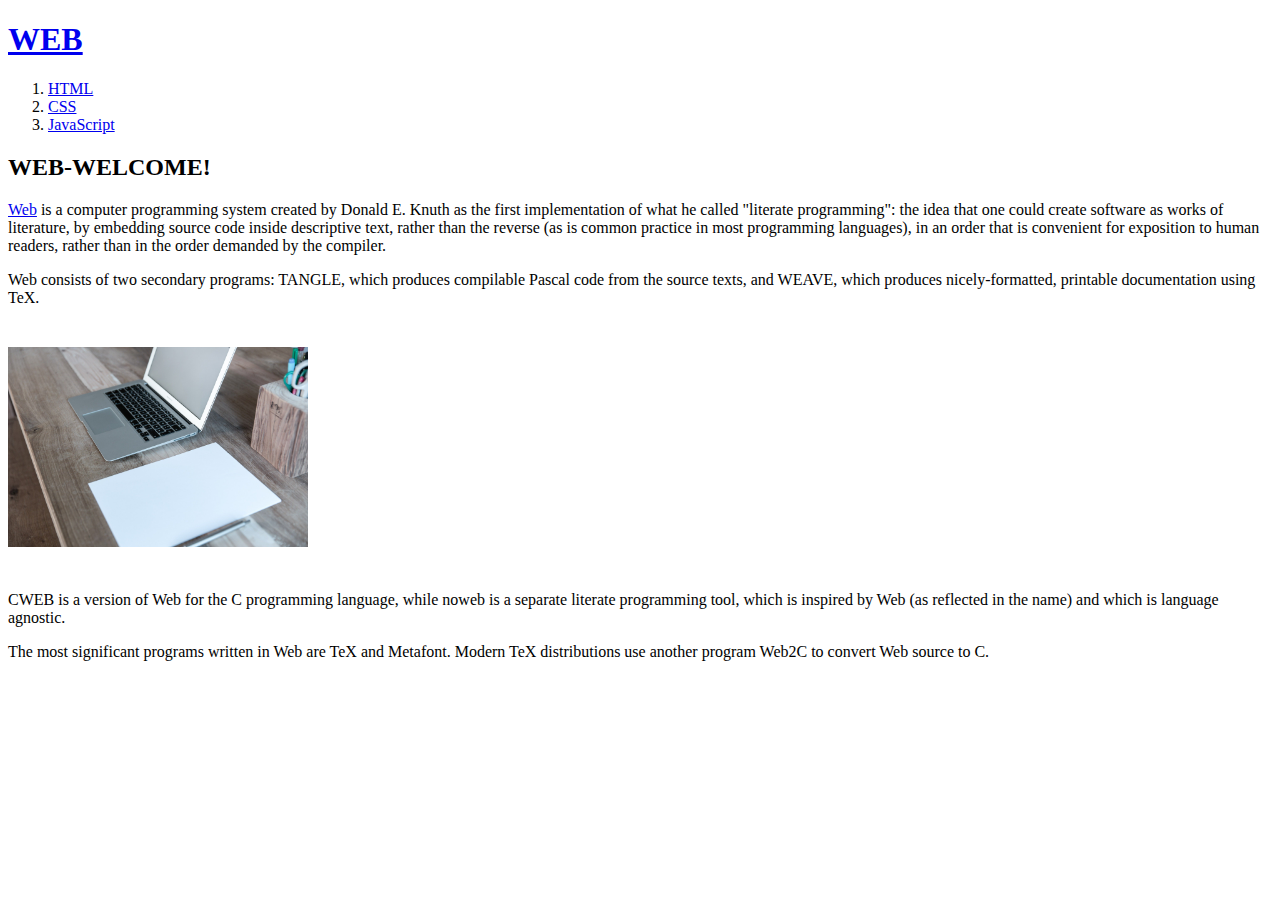
<file: index.html>
<!doctype html>
<html>
<head>
  <title>WEB1 - Welcome</title>
  <meta charset="utf-8">
</head>
<body>
  <h1><a href="index.html">WEB</h1>
  <ol>
    <li><a href="1.html">HTML</a></li>
    <li><a href="2.html">CSS</a></li>
    <li><a href="3.html">JavaScript</a></li>
  </ol>
    <h2>WEB-WELCOME!</h2>
<p>
    <a href="https://www.w3.org/WAI/people-use-web/" target="_blank" title="WEB specification">Web</a> is a computer programming system created by Donald E. Knuth as the first implementation of what he called "literate programming": the idea that one could create software as works of literature, by embedding source code inside descriptive text, rather than the reverse (as is common practice in most programming languages), in an order that is convenient for exposition to human readers, rather than in the order demanded by the compiler.
</p>
<p>
    Web consists of two secondary programs: TANGLE, which produces compilable Pascal code from the source texts, and WEAVE, which produces nicely-formatted, printable documentation using TeX.
</p>
<p style="margin-top:40px;"><img src="img4.jpg" width="300px"></p>
<p style="margin-top:40px;">
    CWEB is a version of Web for the C programming language, while noweb is a separate literate programming tool, which is inspired by Web (as reflected in the name) and which is language agnostic.
</p>
    The most significant programs written in Web are TeX and Metafont. Modern TeX distributions use another program Web2C to convert Web source to C.
  </p>
</body>
</html>
</file>
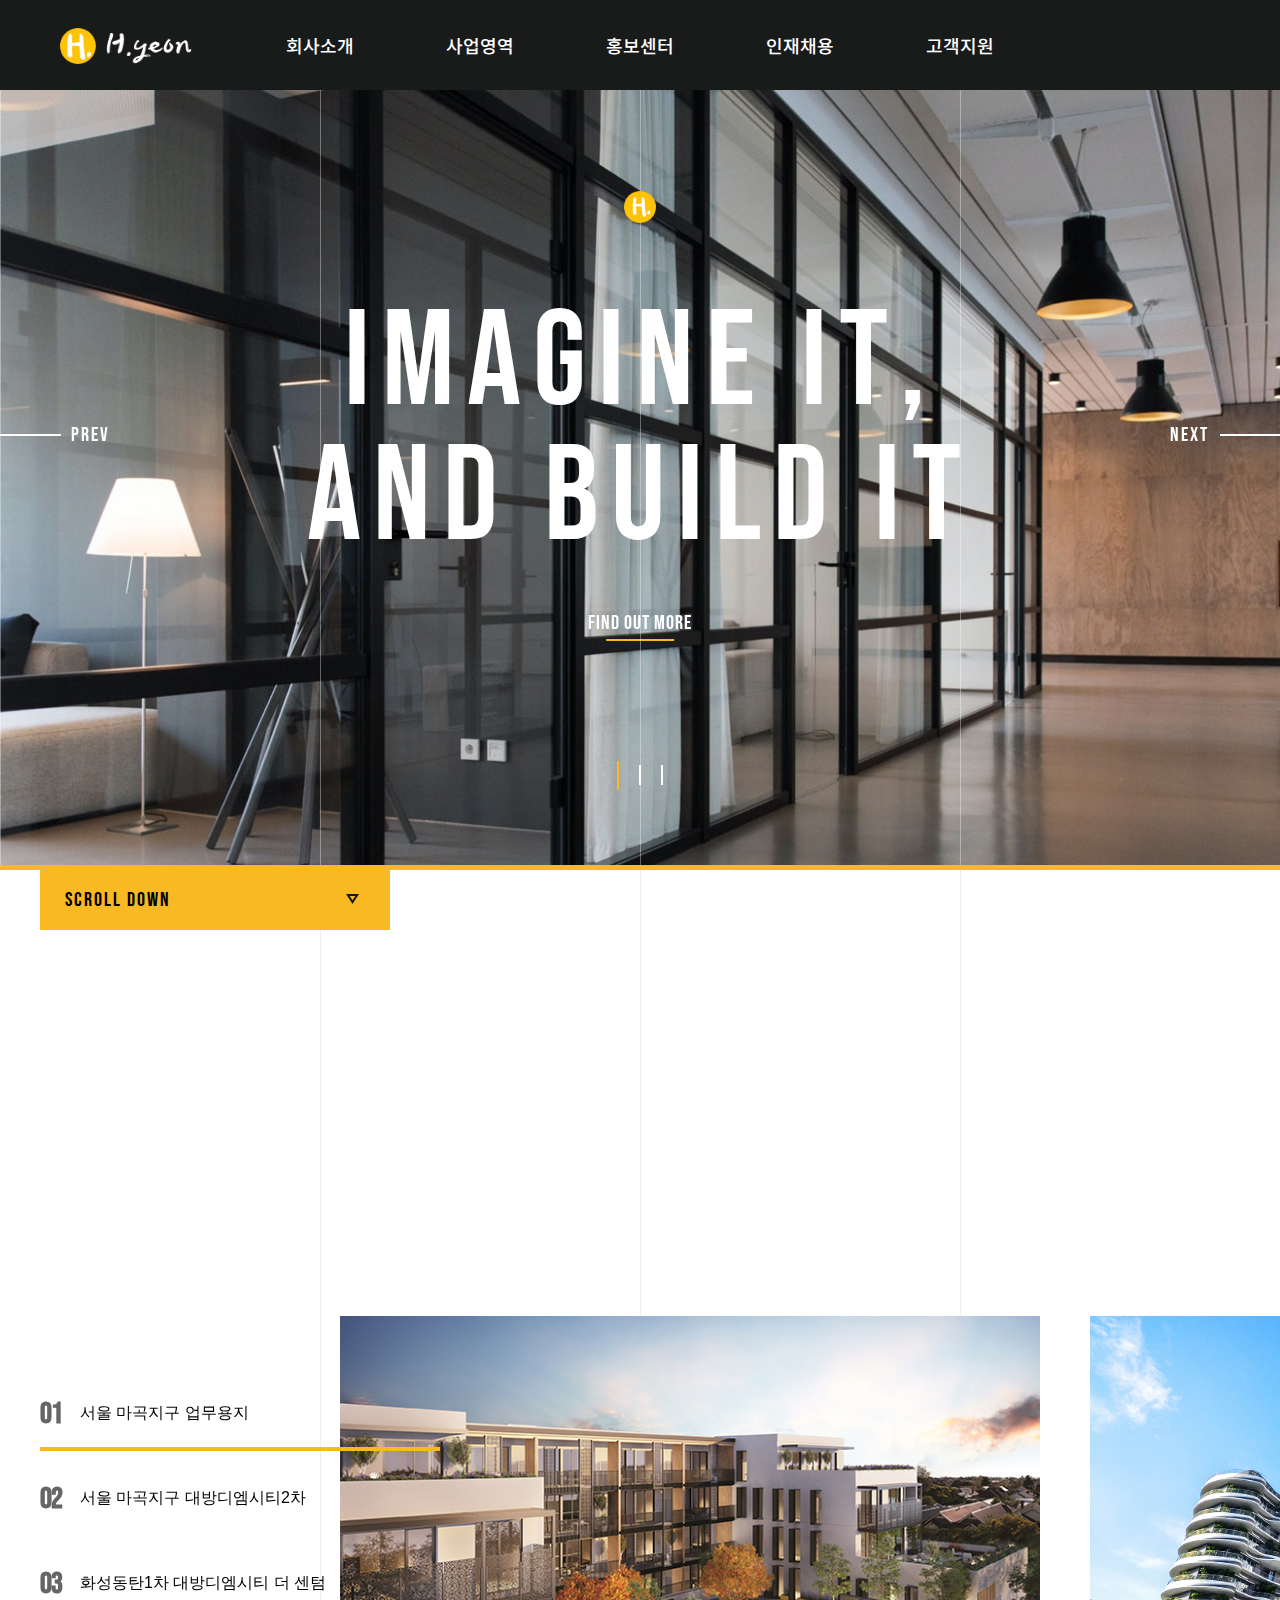
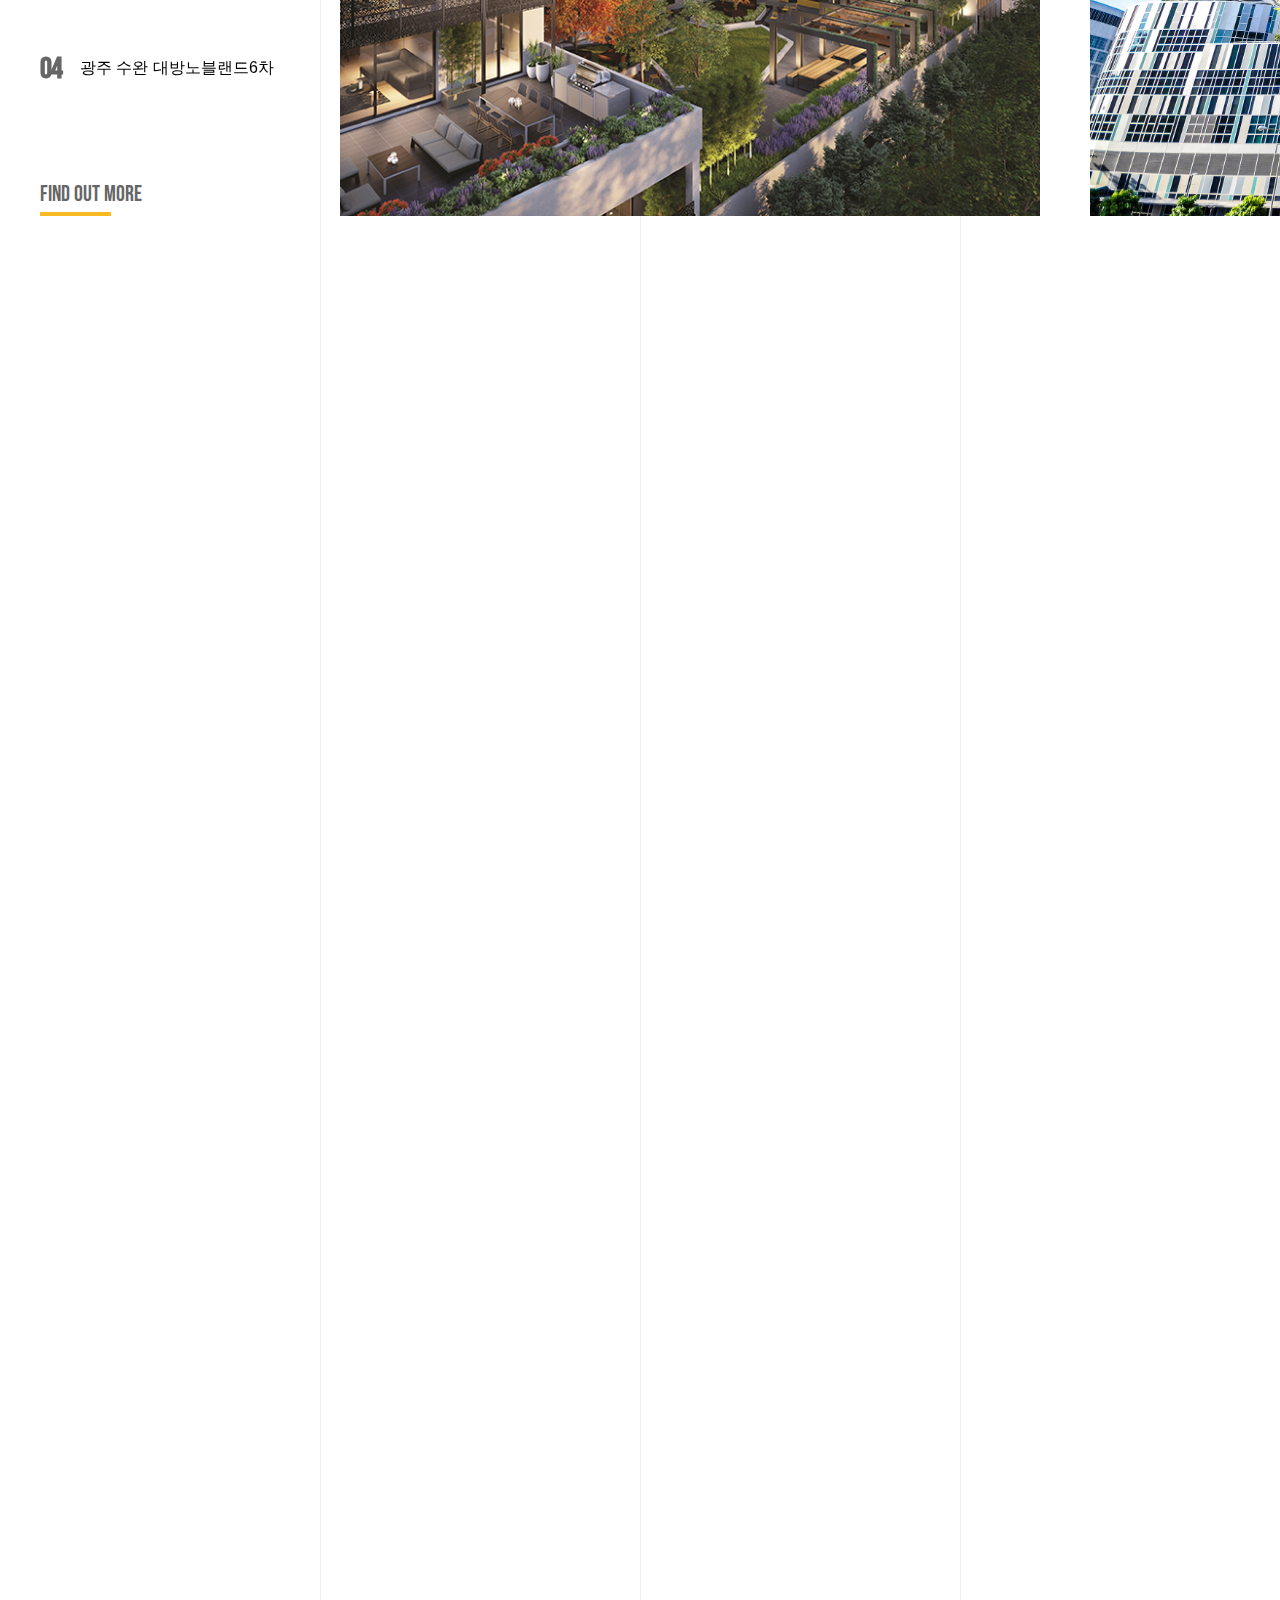
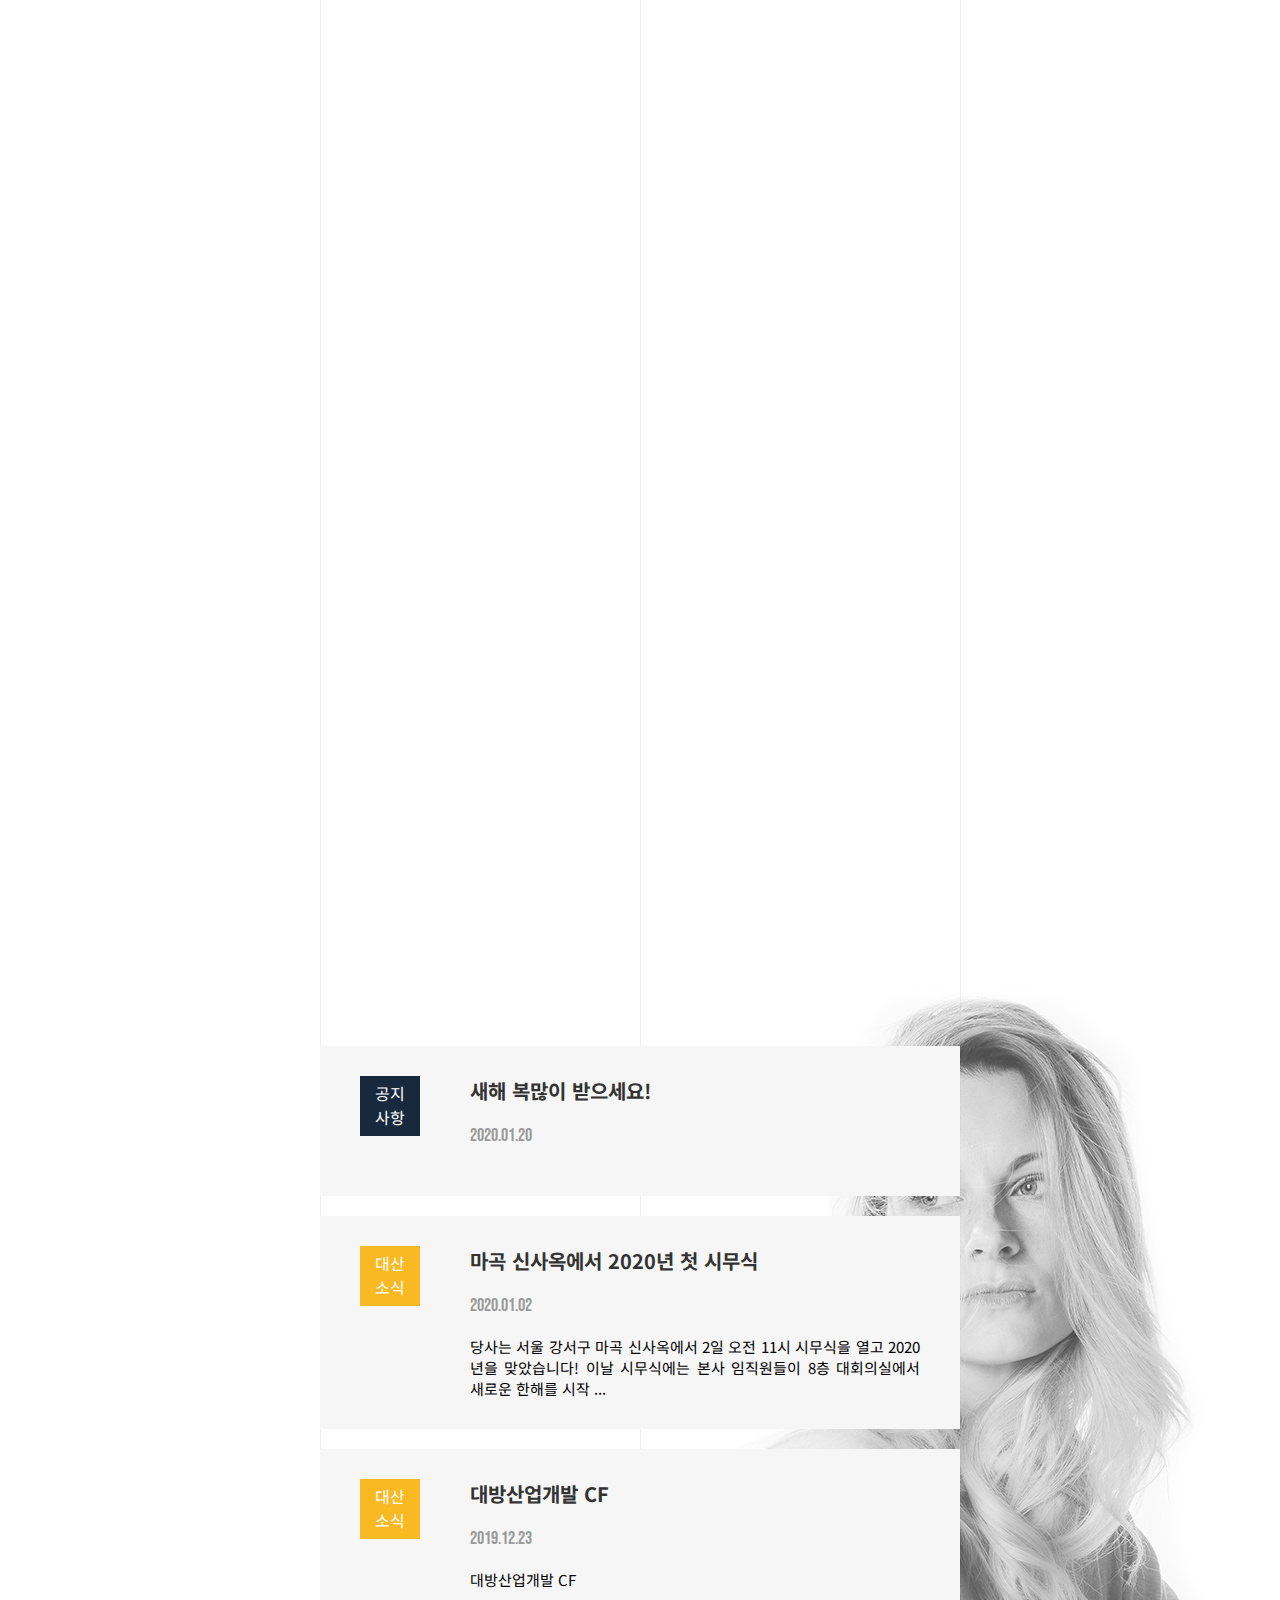
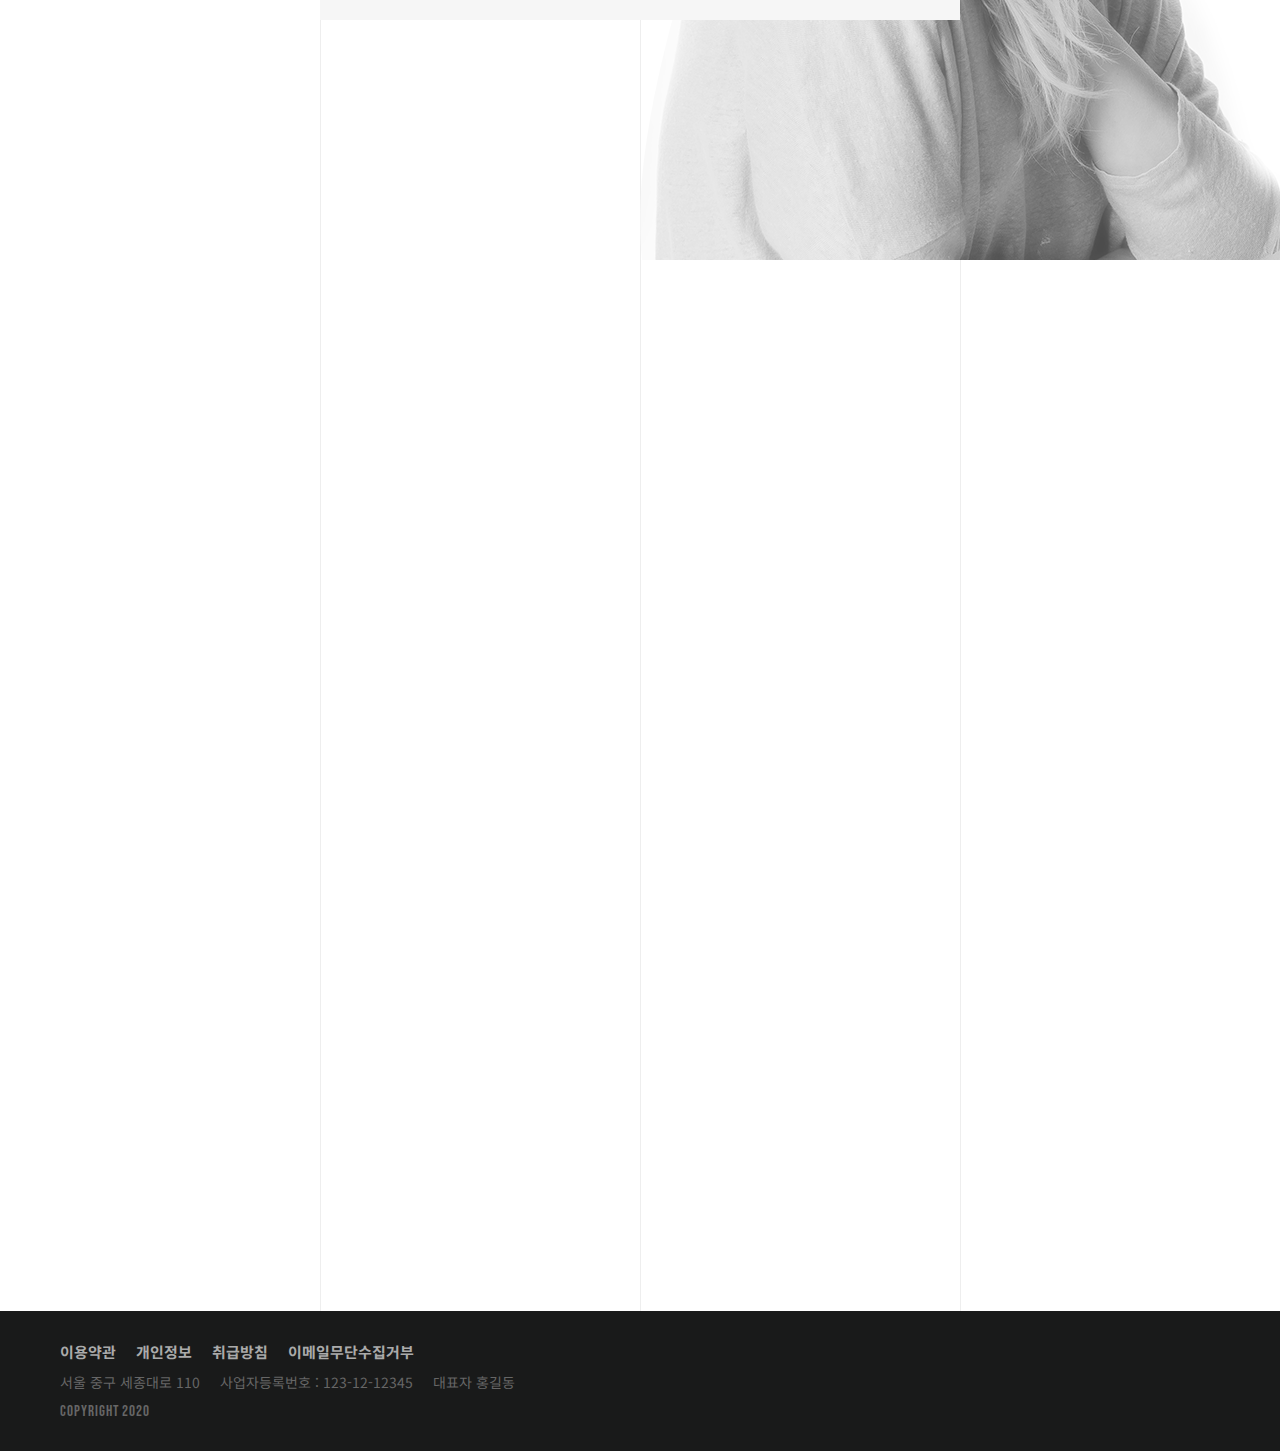
<file: 대방산업 (완료)/index.html>
<!DOCTYPE html>
<html lang="ko">
    <head>
        <meta charset="UTF-8">
        <title>대방산업개발입니다.반갑습니다.</title>
        <link rel="stylesheet" href="css/reset.css">
        <link rel="stylesheet" href="css/main.css">
        <link rel="stylesheet" href="css/slick.css">
        <script src="js/jquery-3.3.1.min.js"></script>
        <script src="js/script.js"></script>
        <script src="js/splitting.min.js"></script>
        <script src="js/slick.min.js"></script>
        <script src="js/scrolla.jquery.min.js"></script>
    </head>
    <body>
        <div class="wrap">
            <!-- header -->
            <header>
                <div class="innerHeader">
                    <h1 class="logo">
                        <a href="index.html">
                            <img src="img/logo.png" alt="로고">
                            <img src="img/logo2.png" alt="로고2">
                        </a>
                    </h1>
                    <ul class="gnb">
                        <li>
                            <a href="#">회사소개</a>
                            <ul class="inner">
                                <li><a href="#"><span>회사개요</span></a></li>
                                <li><a href="#"><span>CEO 인사말</span></a></li>
                                <li><a href="#"><span>경영이념</span></a></li>
                                <li><a href="#"><span>연혁</span></a></li>
                            </ul>
                        </li>
                        <li>
                            <a href="#">사업영역</a>
                            <ul class="inner">
                                <li><a href="#"><span>분양 캘린더</span></a></li>
                                <li><a href="#"><span>수주 사업</span></a></li>
                                <li><a href="#"><span>개발 사업</span></a></li>
                                <li><a href="#"><span>기타 사업</span></a></li>
                            </ul>
                        </li>
                        <li>
                            <a href="#">홍보센터</a>
                            <ul class="inner">
                                <li><a href="#"><span>뉴스</span></a></li>
                                <li><a href="#"><span>언론</span></a></li>
                                <li><a href="#"><span>분양광고</span></a></li>
                            </ul>
                        </li>
                        <li>
                            <a href="#">인재채용</a>
                            <ul class="inner">
                                <li><a href="#"><span>인사상</span></a></li>
                                <li><a href="#"><span>인사제도</span></a></li>
                                <li><a href="#"><span>채용절차</span></a></li>
                                <li><a href="#"><span>공고 및 지원</span></a></li>
                            </ul>
                        </li>
                        <li>
                            <a href="#">고객지원</a>
                            <ul class="inner">
                                <li><a href="#"><span>고객지원안내</span></a></li>
                                <li><a href="#"><span>FAQ</span></a></li>
                            </ul>
                        </li>
                    </ul>
                </div>
            </header>
            <!-- visual -->
            <section class="visual">
                <ul class="slide">
                    <li>
                        <img src="img/visual1.jpg" alt="">
                        <div class="txt en">
                            <div data-splitting>IMAGINE IT,</div>
                            <div data-splitting>AND BUILD IT</div>
                        </div>
                        <a href="#" class="en">FIND OUT MORE</a>
                        <span class="mask a"></span>
                        <span class="mask b"></span>
                        <span class="mask c"></span>
                        <span class="mask d"></span>
                    </li>
                    <li>
                        <img src="img/visual2.jpg" alt="">
                        <div class="txt en">
                            <div data-splitting>IMAGINE A FUTURE</div>
                            <div data-splitting>AND DRAW IT</div>
                        </div>
                        <a href="#" class="en">FIND OUT MORE</a>
                        <span class="mask a"></span>
                        <span class="mask b"></span>
                        <span class="mask c"></span>
                        <span class="mask d"></span>
                    </li>
                    <li>
                        <img src="img/visual3.jpg" alt="">
                        <div class="txt en">
                            <div data-splitting>WE BRING AMAZING</div>
                            <div data-splitting>TOMORROW</div>
                        </div>
                        <a href="#" class="en">FIND OUT MORE</a>
                        <span class="mask a"></span>
                        <span class="mask b"></span>
                        <span class="mask c"></span>
                        <span class="mask d"></span>
                    </li>
                </ul>
            </section>
            <!-- contents -->
            <section class="contents">
                <span class="line a"></span>
                <span class="line b"></span>
                <span class="line c"></span>
                <div class="information">
                    <div class="scrollBox" id="scroll">
                        <a href="#" class="scroll en">SCROLL DOWN <span><img src="img/scrolldown.png" alt=""></span></a>
                    </div>
                    <div class="inner animate" data-animate="motion">
                        <div class="title">
                            <div data-splitting class="en">SALES</div>
                            <div data-splitting class="en">INFORMATION</div>
                            <P>고객의 행복한 미래가 대방산업개발의 미래입니다.</P>
                        </div>
                    </div>
                    <div class="slideBox">
                        <ul class="slide2">
                            <li>
                                <a href="img/slide1.jpg"><p class="img">
                                    <span><img src="img/slide1.jpg" alt=""></span>
                                </p></a>
                            </li>
                            <li>
                                <a href="img/slide2.jpg"><p class="img">
                                    <span><img src="img/slide2.jpg" alt=""></span>
                                </p></a>
                            </li>
                            <li>
                                <a href="img/slide3.jpg"><p class="img">
                                    <span><img src="img/slide3.jpg" alt=""></span>
                                </p></a>
                            </li>
                            <li>
                                <a href="img/slide4.jpg"><p class="img">
                                    <span><img src="img/slide4.jpg" alt=""></span>
                                </p></a>
                            </li>
                        </ul>
                        <a href="#" class="more en">FIND OUT MORE</a>
                    </div>
                </div>
                <div class="video animate" data-animate="motion">
                    <div class="inner">
                         <div class="title animate" data-animate="motion">
                            <div data-splitting class="en">CREATE INFINITE VALUE</div>
                            <P>집에대한바른생각</P>
                        </div>
                        <a href="#" class="more en">FIND OUT MORE</a>
                        <div class="videoBox">
                            <iframe width="690" height="391" src="https://www.youtube.com/embed/UyUUvBvnxsY" frameborder="0" allow="accelerometer; autoplay; clipboard-write; encrypted-media; gyroscope; picture-in-picture" allowfullscreen></iframe>
                            <p class="mask"><span><img src="img/video1.jpg" alt=""></span></p>
                        </div>
                    </div>
                </div>
                <div class="business">
                    <div class="inner animate" data-animate = "motion">
                        <div class="title">
                           <div data-splitting class="en">BUSINESS AREA</div>
                           <P>모든것을 누리는 프리미엄 생활, 대방에서<br>시작됩니다.</P>
                        </div>
                        <a href="#" class="more en">FIND OUT MORE</a>
                    </div>
                    <ul class="list">
                        <li class="animate" data-animate = "motion" ><a href="#">
                            <p class="img"><img src="img/business1.jpg" alt=""></p>
                            <div class="txt">
                                <h3 class="en">HOUSING /<br><span>SALES BUSINESS</span></h3>
                                <p>고품격 주거문화를 <br>창출하겠습니다</p>
                                <i class="icon"></i>
                            </div>
                        </a></li>
                        <li class="animate" data-animate = "motion"><a href="#">
                            <p class="img"><img src="img/business2.jpg" alt=""></p>
                            <div class="txt">
                                <h3 class="en">ORDER INTAKE<br><span>BUSINESS</span></h3>
                                <p>시대에 맞튼 건축혁명을  <br>이끌어 갑니다.</p>
                                <i class="icon"></i>
                            </div>
                        </a></li>
                        <li class="animate" data-animate = "motion"><a href="#">
                            <p class="img"><img src="img/business3.jpg" alt=""></p>
                            <div class="txt">
                                <h3 class="en">DEVELOPMENT<br><span> BUSINESS</span></h3>
                                <p>미래를 개발한다는 <br>사명감으로 임합니다.</p>
                                <i class="icon"></i>
                            </div>
                        </a></li>
                    </ul>
                </div>
                <div class="news">
                    <div class="inner animate" data-animate ="motion">
                        <div class="title">
                            <div data-splitting class="en">NEWS</div>
                        </div>
                        <a href="#" class="more en">FIND OUT MORE</a>
                    </div>
                    <p class="symbol animate" data-animate ="motion"><img src="img/news2.png" alt=""></p>
                    <ul class="newsList">
                        <li>
                            <a href="#">
                                <span class="category">공지<br>사항</span>
                                <span class="subject">새해 복많이 받으세요!</span>
                                <span class="date en">2020.01.20</span>
                                <span class="desc"></span>
                            </a>
                        </li>
                        <li>
                            <a href="#">
                                <span class="category">대산<br>소식</span>
                                <span class="subject">마곡 신사옥에서 2020년 첫 시무식</span>
                                <span class="date en">2020.01.02</span>
                                <span class="desc">당사는 서울 강서구 마곡 신사옥에서 2일 오전 11시 시무식을 열고 2020년을 맞았습니다! 이날 시무식에는 본사 임직원들이 8층 대회의실에서 새로운 한해를 시작 ...</span>
                            </a>
                        </li>
                        <li>
                            <a href="#">
                                <span class="category">대산<br>소식</span>
                                <span class="subject">대방산업개발 CF</span>
                                <span class="date en">2019.12.23</span>
                                <span class="desc">대방산업개발 CF</span>
                            </a>
                        </li>
                    </ul>
                </div>
                <div class="career animate" data-animate="motion">
                    <div class="inner animate" data-animate="motion">
                        <div class="title">
                            <div data-splitting class="en">CAREER</div>
                           <P>열정과 실천의지를 가지고 있는<br>인재를 기다립니다.</P>
                        </div>
                        <a href="#" class="more en">FIND OUT MORE</a>
                    </div>
                </div>
                <div class="customers animate" data-animate="motion">
                    <div class="inner animate" data-animate="motion">
                        <div class="left">
                            <div class="title">
                                <div data-splitting class="en">CUSTOMERS</div>
                               <P>기대를 넘어선 품격을 경험해 보세요</P>
                            </div>
                            <a href="#" class="more en">FIND OUT MORE</a>
                        </div>
                        <ul class="right">
                            <li>
                                <a href="#">
                                    <img src="img/icon1.png" alt="FAQ">
                                </a>
                            </li>
                            <li>
                                <a href="#">
                                    <img src="img/icon2.png" alt="마감재">
                                </a>
                            </li>
                            <li>
                                <a href="#">
                                    <img src="img/icon3.png" alt="관심단지등록">
                                </a>
                            </li>
                            <li>
                                <a href="#">
                                    <img src="img/icon4.png" alt="1:1문의">
                                </a>
                            </li>
                        </ul>
                    </div>
                </div>
            </section>
            <!-- footer -->
            <footer>
                <ul>
                    <li>이용약관</li>
                    <li>개인정보</li>
                    <li>취급방침</li>
                    <li>이메일무단수집거부</li>
                </ul>
                <ul>
                    <li>서울 중구 세종대로 110</li>
                    <li>사업자등록번호 : 123-12-12345</li>
                    <li>대표자 홍길동</li>
                </ul>
                <p>COPYRIGHT 2020</p>
            </footer>
        </div>
    </body>
</html>
</file>
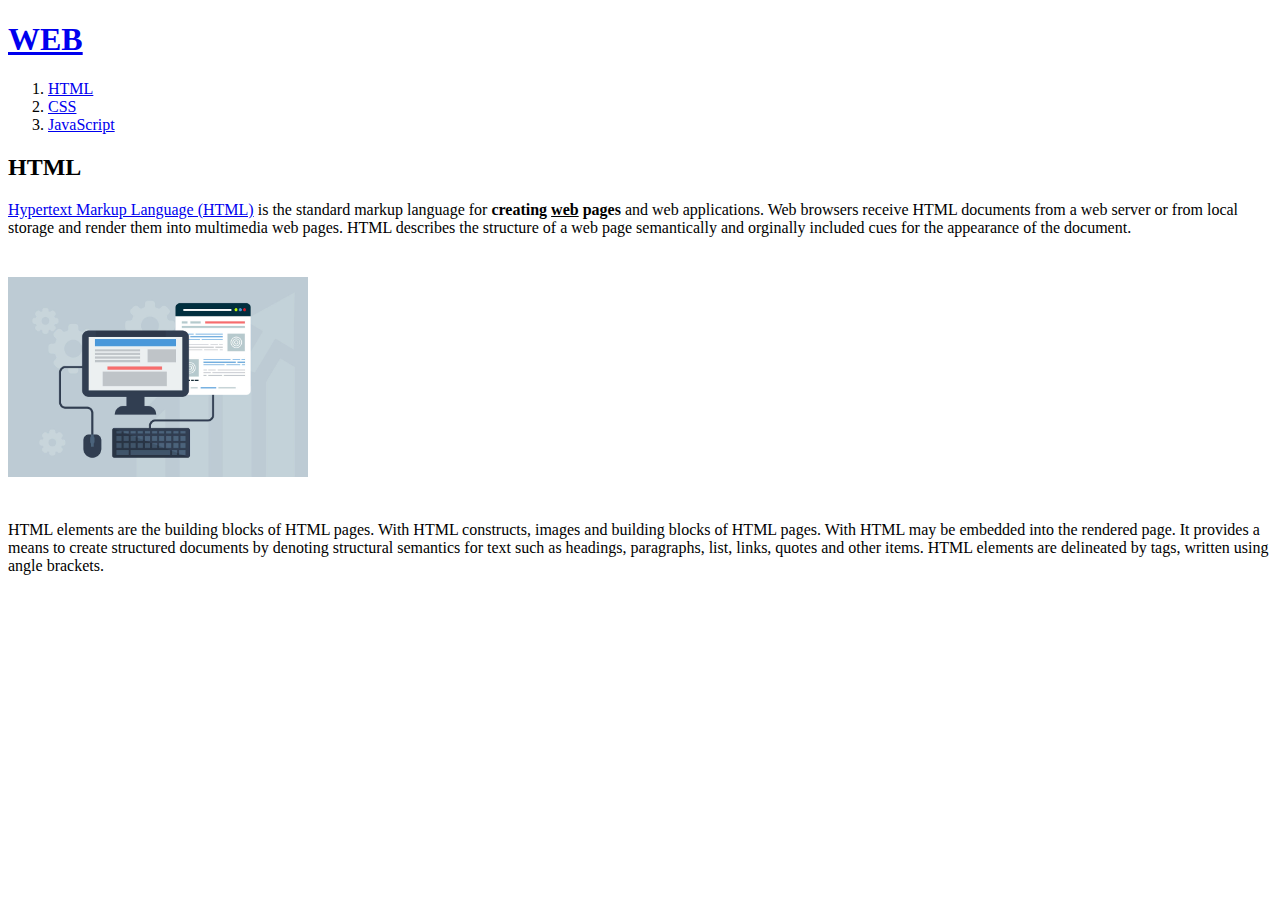
<file: 1.html>
<!doctype html>
<html>
<head>
  <title>WEB1 - HTML</title>
  <meta charset="utf-8">
</head>
<body>
  <h1><a href="index.html">WEB</h1>
  <ol>
    <li><a href="1.html">HTML</a></li>
    <li><a href="2.html">CSS</a></li>
    <li><a href="3.html">JavaScript</a></li>
  </ol>
    <h2>HTML</h2>
    <p><a href="https://www.w3.org/TR/2011/WD-html5-20110405/" target="_blank" title="html5 specification">Hypertext Markup Language (HTML)</a> is the standard markup language for <strong>creating <u>web</u> pages</strong> and web applications. Web browsers receive HTML documents from a web server or from local storage and render them into multimedia web pages. HTML describes the structure of a web page semantically and orginally included cues for the appearance of the document.</p>
    <p  style="margin-top:40px;"><img src="img1.jpg" width="300px"></p>
    <p style="margin-top:40px;"> HTML elements are the building blocks of   HTML pages. With HTML constructs, images and building blocks of HTML    pages. With HTML may be embedded into the rendered page. It provides a  means to create structured documents by denoting structural semantics   for text such as headings, paragraphs, list, links, quotes and other  items. HTML elements are delineated by tags, written using angle  brackets.</p>
</body>
</html>
</file>
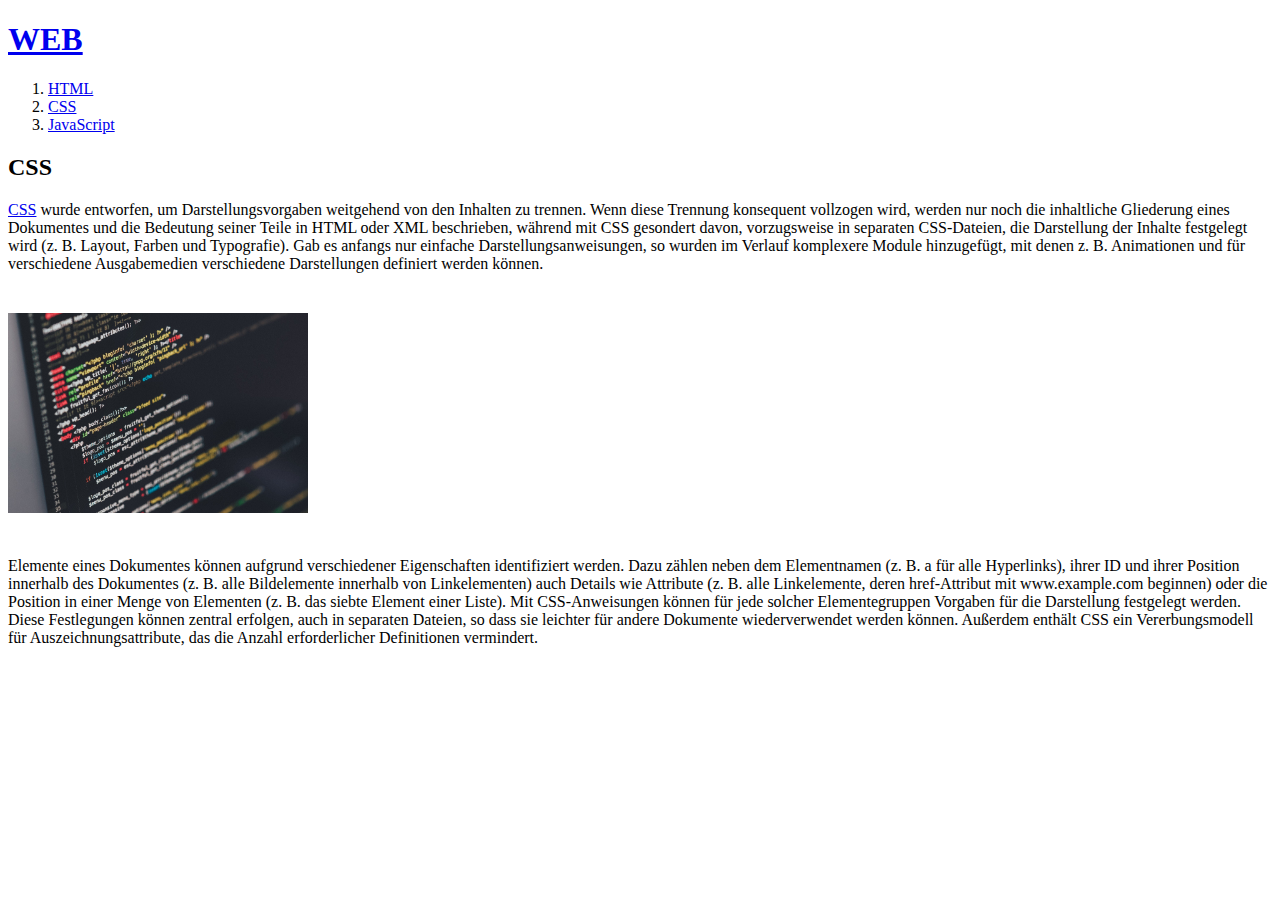
<file: 2.html>
<!doctype html>
<html>
<head>
  <title>WEB1 - CSS</title>
  <meta charset="utf-8">
</head>
<body>
  <h1><a href="index.html">WEB</h1>
  <ol>
    <li><a href="1.html">HTML</a></li>
    <li><a href="2.html">CSS</a></li>
    <li><a href="3.html">JavaScript</a></li>
  </ol>
    <h2>CSS</h2>
    <p>
      <a href="https://www.w3.org/Style/CSS/specs.en.html" title="CSS specification" target="_blank">CSS</a> wurde entworfen, um Darstellungsvorgaben weitgehend von den Inhalten zu trennen. Wenn diese Trennung konsequent vollzogen wird, werden nur noch die inhaltliche Gliederung eines Dokumentes und die Bedeutung seiner Teile in HTML oder XML beschrieben, während mit CSS gesondert davon, vorzugsweise in separaten CSS-Dateien, die Darstellung der Inhalte festgelegt wird (z. B. Layout, Farben und Typografie). Gab es anfangs nur einfache Darstellungsanweisungen, so wurden im Verlauf komplexere Module hinzugefügt, mit denen z. B. Animationen und für verschiedene Ausgabemedien verschiedene Darstellungen definiert werden können.
    </p>
      <p style="margin-top:40px;"><img src="img2.jpg" width="300px"></p>
      <p style="margin-top:40px;">
      Elemente eines Dokumentes können aufgrund verschiedener Eigenschaften identifiziert werden. Dazu zählen neben dem Elementnamen (z. B. a für alle Hyperlinks), ihrer ID und ihrer Position innerhalb des Dokumentes (z. B. alle Bildelemente innerhalb von Linkelementen) auch Details wie Attribute (z. B. alle Linkelemente, deren href-Attribut mit www.example.com beginnen) oder die Position in einer Menge von Elementen (z. B. das siebte Element einer Liste). Mit CSS-Anweisungen können für jede solcher Elementegruppen Vorgaben für die Darstellung festgelegt werden. Diese Festlegungen können zentral erfolgen, auch in separaten Dateien, so dass sie leichter für andere Dokumente wiederverwendet werden können. Außerdem enthält CSS ein Vererbungsmodell für Auszeichnungsattribute, das die Anzahl erforderlicher Definitionen vermindert.
   </p>
</body>
</html>
</file>
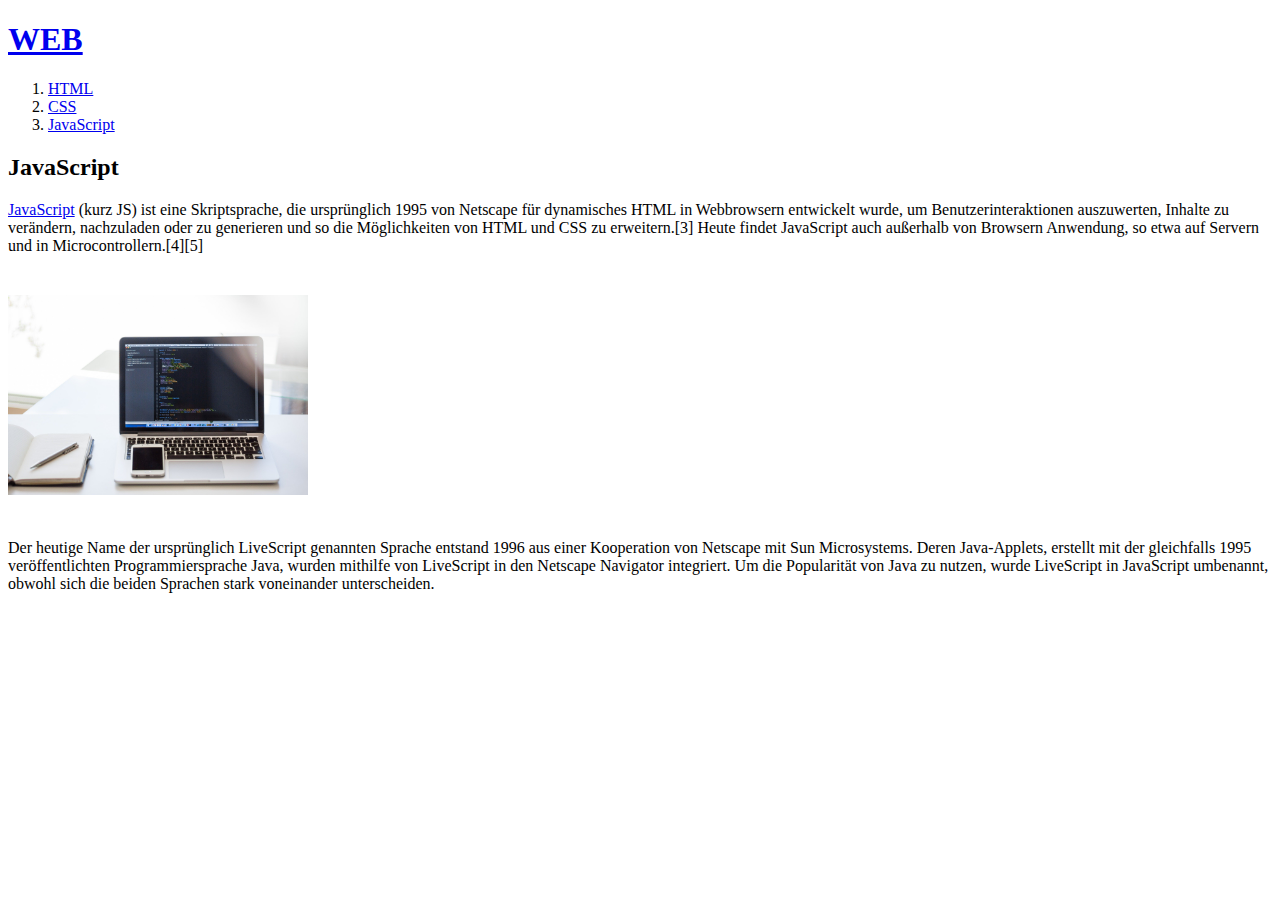
<file: 3.html>
<!doctype html>
<html>
<head>
  <title>WEB1 - JavaScript</title>
  <meta charset="utf-8">
</head>
<body>
  <h1><a href="index.html">WEB</h1>
  <ol>
    <li><a href="1.html">HTML</a></li>
    <li><a href="2.html">CSS</a></li>
    <li><a href="3.html">JavaScript</a></li>
  </ol>
    <h2>JavaScript</h2>
    <p>
      <a href="https://www.w3resource.com/javascript/introduction/ECMA-and-javascript.php" title="Javascript specification" target="_blank">JavaScript</a> (kurz JS) ist eine Skriptsprache, die ursprünglich 1995 von Netscape für dynamisches HTML in Webbrowsern entwickelt wurde, um Benutzerinteraktionen auszuwerten, Inhalte zu verändern, nachzuladen oder zu generieren und so die Möglichkeiten von HTML und CSS zu erweitern.[3] Heute findet JavaScript auch außerhalb von Browsern Anwendung, so etwa auf Servern und in Microcontrollern.[4][5]
    </p>
    <p style="margin-top:40px;"><img src="img3.jpg" width="300px">
    </p>
    <p style="margin-top:40px;">

      Der heutige Name der ursprünglich LiveScript genannten Sprache entstand 1996 aus einer Kooperation von Netscape mit Sun Microsystems. Deren Java-Applets, erstellt mit der gleichfalls 1995 veröffentlichten Programmiersprache Java, wurden mithilfe von LiveScript in den Netscape Navigator integriert. Um die Popularität von Java zu nutzen, wurde LiveScript in JavaScript umbenannt, obwohl sich die beiden Sprachen stark voneinander unterscheiden.

</body>
</html>
</file>
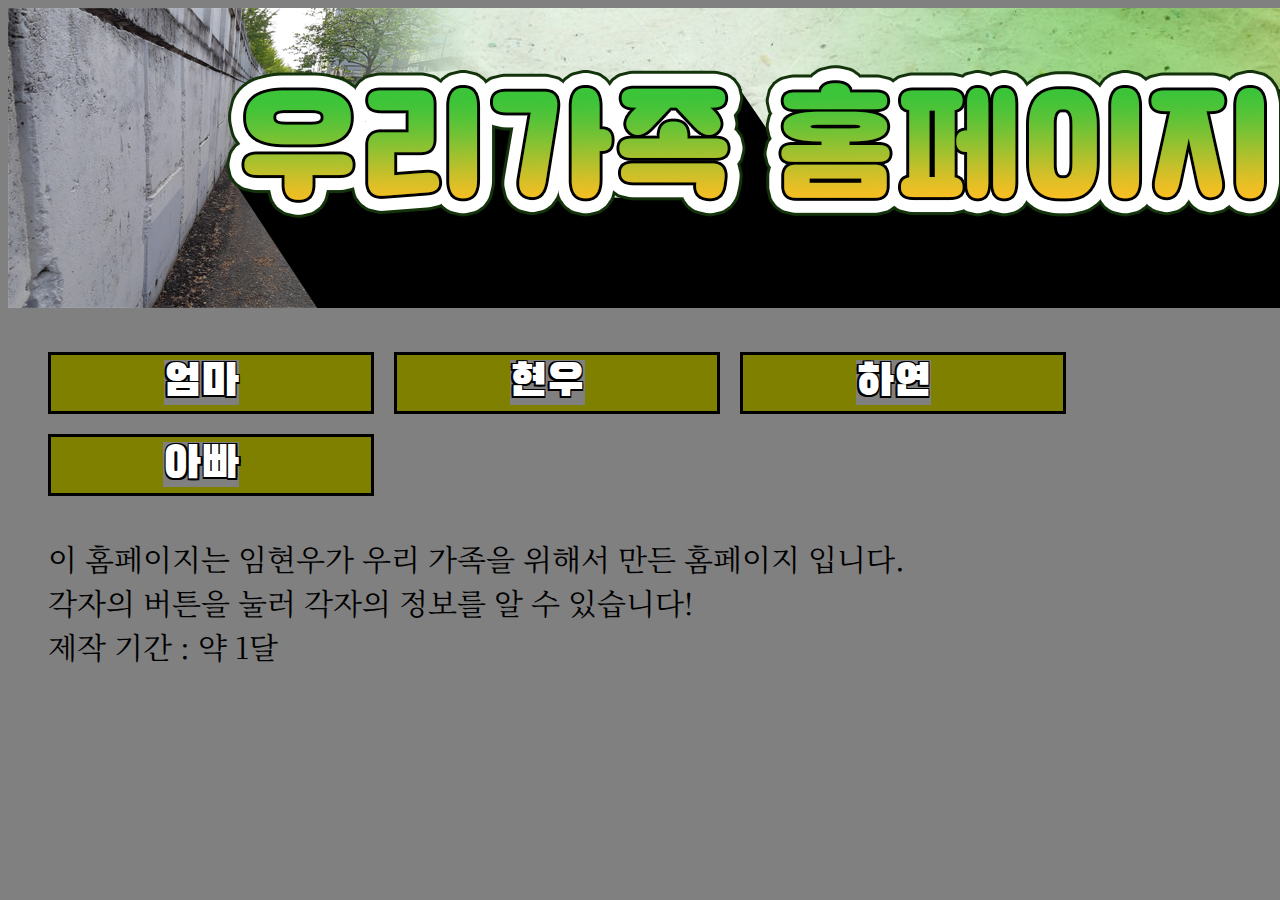
<file: 메인.html>
<!DOCTYPE html>
<html>
  <head>
    <link href="https://fonts.googleapis.com/css2?family=Black+Han+Sans&display=swap" rel="stylesheet">
    <link href="https://fonts.googleapis.com/css2?family=Noto+Serif+KR:wght@500&display=swap" rel="stylesheet">
    <meta charset="utf-8">
    <title>엄마</title>
    <style>
      *{
        background-color: gray;
      }
      .img{
        padding-top: 30px;
      }

      ul{
        list-style-type:none;
        margin:30px;
        padding:0px;
        overflow:auto;
     }

      li{
        display: block;
        background-color: olive;
        border: 3px solid #000000;
        list-style-type: none;
        width: 300px;
        float:left;
      }

      li a{
        color: white;
        font-family: 'Black Han Sans', sans-serif;
        text-decoration: none;
        text-shadow:
        -1.5px -1.5px 0 #000,
        1.5px -1.5px 0 #000,
        -1.5px 1.5px 0 #000,
        1.5px 1.5px 0 #000;
        font-size: 45px;
      }

      li a:hover{
        color: Darkgoldenrod; text-decoration: underline;
      }

      .list{
        padding-left: center;
        padding-right: 20px;
        margin-top: 10px;
        margin-bottom: 10px;
        margin-left: 10px;
        margin-right: 10px;
      }

      a{
        text-decoration: none;
      }
      .body{
        font-family: 'Noto Serif KR', serif;
        padding-left: 40px;
        font-size: 30px;
      }
    </style>
  </head>
  <body>
    <a href="메인.html">
        <div class-"img">
          <img src="main img.jpg">
        </div>
    </a>
    <center>
      <ul>
        <li class="list"><a href="엄마.html">엄마</a></li>
        <li class="list"><a href="현우.html">현우</a></li>
        <li class="list"><a href="하연.html">하연</a></li>
        <li class="list"><a href="아빠.html">아빠</a></li>
      </ul>
  </center>
  <p class="body">
    이 홈페이지는 임현우가 우리 가족을 위해서 만든 홈페이지 입니다.
    <br>각자의 버튼을 눌러 각자의 정보를 알 수 있습니다!
    <br>제작 기간 : 약 1달
  </p>
  </body>
</html>
</file>
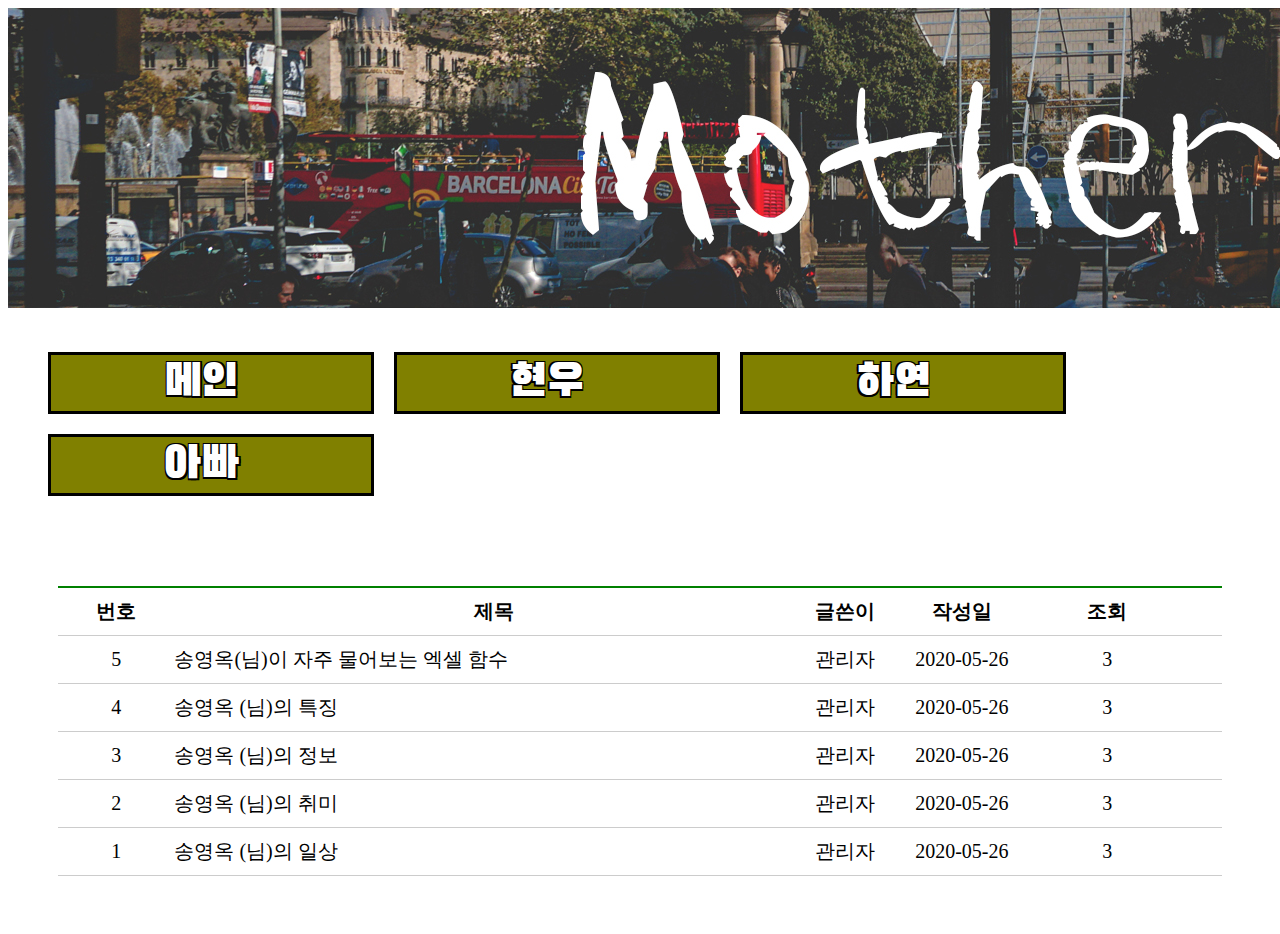
<file: 엄마.html>
<!DOCTYPE html>
<html>
  <head>
    <link href="https://fonts.googleapis.com/css2?family=Black+Han+Sans&display=swap" rel="stylesheet">
    <link href="https://fonts.googleapis.com/css2?family=Noto+Serif+KR:wght@500&display=swap" rel="stylesheet">
    <meta charset="utf-8">
    <title>엄마</title>
    <style>
      .img{
        padding-top: 30px;
      }

      ul{
        list-style-type:none;
        margin:30px;
        padding:0px;
        overflow:auto;
     }

      li{
        display: block;
        background-color: olive;
        border: 3px solid #000000;
        list-style-type: none;
        width: 300px;
        float:left;
      }

      li a{
        color: white;
        font-family: 'Black Han Sans', sans-serif;
        text-decoration: none;
        text-shadow:
        -1.5px -1.5px 0 #000,
        1.5px -1.5px 0 #000,
        -1.5px 1.5px 0 #000,
        1.5px 1.5px 0 #000;
        font-size: 45px;
      }

      li a:hover{
        color: Darkgoldenrod; text-decoration: underline;
      }

      .list{
        padding-left: center;
        padding-right: 20px;
        margin-top: 10px;
        margin-bottom: 10px;
        margin-left: 10px;
        margin-right: 10px;
      }

      a{
        text-decoration: none;
        color: inherit;
      }

      .board_list_wrap{
        padding: 50px;
        color:black;
      }

      .board_list_head{
        border-top: 2px solid green;
        border-bottom: 1px solid #ccc
      }

      .board_list_body .item{
        border-bottom: 1px solid #ccc
      }

      .board_list_head,
      .board_list_body .item{
        font-size:0px;
      }

      .board_list_head>div,
      .board_list_body .item>div{
        display:inline-block;
        font-size: 20px;
        text-align: center;
        padding: 10px 0;
      }

      .board_list_head>div{
        font-weight: 600;
      }

      .board_list .number{
        width: 10%;
      }

      .board_list .title{
        width: 55%;
      }

      .board_list_body div .title{
        text-align: left;
      }

      .board_list_body div .title a:hover{
        text-decoration: underline;
      }

      .board_list .writer{
        width: 10%;
      }

      .board_list .date{
        width: 15%;
      }

      .board_list .view{
        width: 10%;
      }

    </style>
    <div id="disqus_thread"></div>
<script>

/**
*  RECOMMENDED CONFIGURATION VARIABLES: EDIT AND UNCOMMENT THE SECTION BELOW TO INSERT DYNAMIC VALUES FROM YOUR PLATFORM OR CMS.
*  LEARN WHY DEFINING THESE VARIABLES IS IMPORTANT: https://disqus.com/admin/universalcode/#configuration-variables*/
/*
var disqus_config = function () {
this.page.url = PAGE_URL;  // Replace PAGE_URL with your page's canonical URL variable
this.page.identifier = PAGE_IDENTIFIER; // Replace PAGE_IDENTIFIER with your page's unique identifier variable
};
*/
(function() { // DON'T EDIT BELOW THIS LINE
var d = document, s = d.createElement('script');
s.src = 'https://gajoghomyupeiji.disqus.com/embed.js';
s.setAttribute('data-timestamp', +new Date());
(d.head || d.body).appendChild(s);
})();
</script>
<noscript>Please enable JavaScript to view the <a href="https://disqus.com/?ref_noscript">comments powered by Disqus.</a></noscript>
  </head>
  <body>
    <a href="엄마.html">
        <div class-"img">
          <img src="mother img.jpg">
        </div>
    <center>
      <ul>
        <li class="list"><a href="메인.html">메인</a></li>
        <li class="list"><a href="현우.html">현우</a></li>
        <li class="list"><a href="하연.html">하연</a></li>
        <li class="list"><a href="아빠.html">아빠</a></li>
      </ul>
  </center>
  <div class="board_list_wrap">
    <div class="board_list">
      <div class="board_list_head">
        <div class="number">번호</div>
        <div class="title">제목</div>
        <div class="wrtier">글쓴이</div>
        <div class="date">작성일</div>
        <div class="view">조회</div>
      </div>
      <div class="board_list_body">
        <div class="item">
          <div class="number">5</div>
          <div class="title"><a href="엄마_5번글.html">송영옥(님)이 자주 물어보는 엑셀 함수</a></div>
          <div class="wrtier">관리자</div>
          <div class="date">2020-05-26</div>
          <div class="view">3</div>
        </div>
        <div class="item">
          <div class="number">4</div>
          <div class="title"><a href="엄마_4번글.html">송영옥 (님)의 특징</a></div>
          <div class="wrtier">관리자</div>
          <div class="date">2020-05-26</div>
          <div class="view">3</div>
        </div>
        <div class="item">
          <div class="number">3</div>
          <div class="title"><a href="엄마_3번글.html">송영옥 (님)의 정보</a></div>
          <div class="wrtier">관리자</div>
          <div class="date">2020-05-26</div>
          <div class="view">3</div>
        </div>
        <div class="item">
          <div class="number">2</div>
          <div class="title"><a href="엄마_2번글.html">송영옥 (님)의 취미</a></div>
          <div class="wrtier">관리자</div>
          <div class="date">2020-05-26</div>
          <div class="view">3</div>
        </div>
        <div class="item">
          <div class="number">1</div>
          <div class="title"><a href="엄마_1번글.html">송영옥 (님)의 일상</a></div>
          <div class="wrtier">관리자</div>
          <div class="date">2020-05-26</div>
          <div class="view">3</div>
        </div>
      </div>
    </div>
  </div>
  <script id="dsq-count-scr" src="//gajoghomyupeiji.disqus.com/count.js" async></script>
  </body>
</html>
</file>
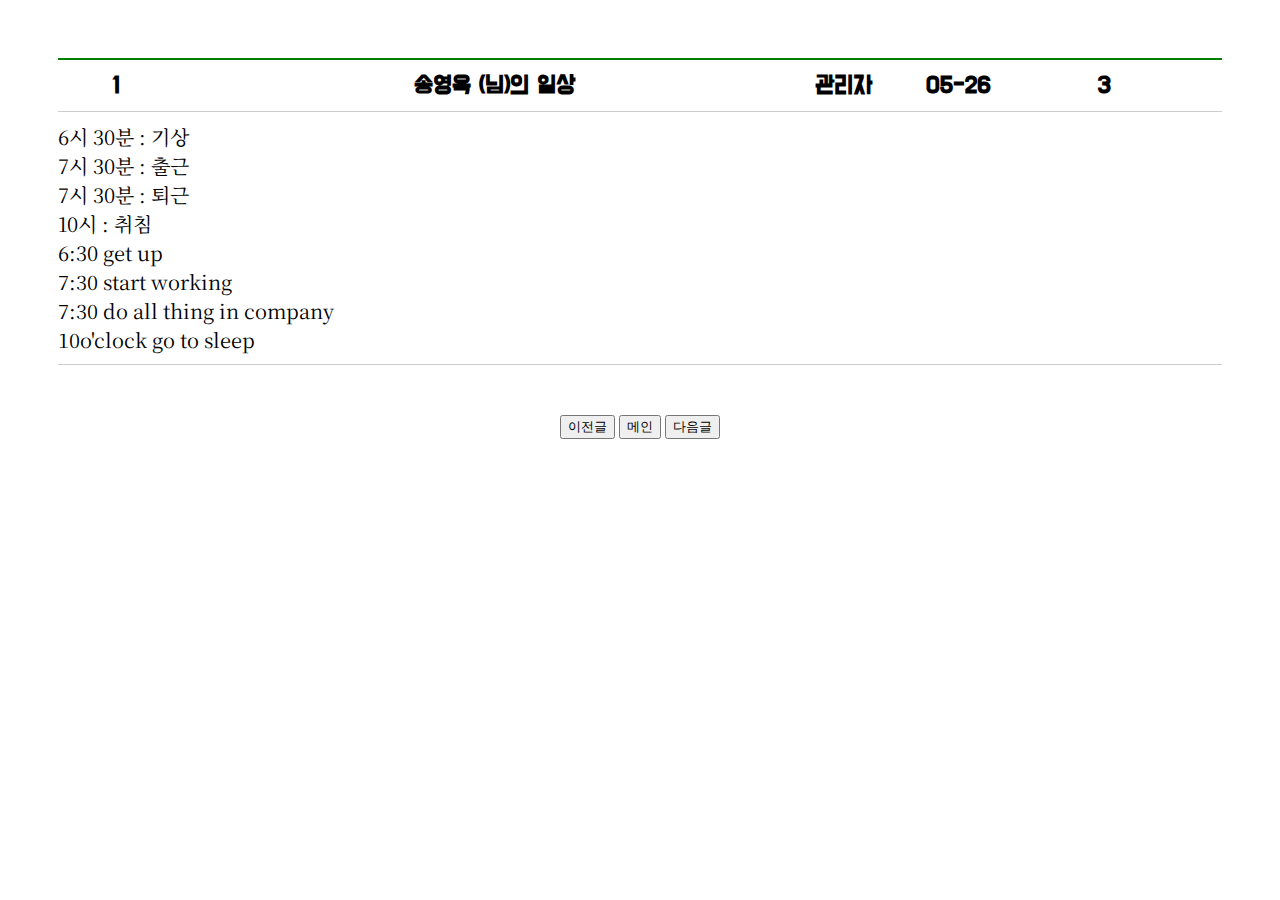
<file: 엄마_1번글.html>
<!DOCTYPE html>
<html>
  <head>
    <link href="https://fonts.googleapis.com/css2?family=Black+Han+Sans&display=swap" rel="stylesheet">
    <link href="https://fonts.googleapis.com/css2?family=Noto+Serif+KR:wght@500&display=swap" rel="stylesheet">
    <link href="https://fonts.googleapis.com/css2?family=Do+Hyeon&display=swap" rel="stylesheet">
    <meta charset="utf-8">
    <title>1</title>
    <style>
    .board_list_wrap{
      padding: 50px;
    }

    .board_list_head{
      border-top: 2px solid green;
      border-bottom: 1px solid #ccc
    }

    .board_list_body .item{
      border-bottom: 1px solid #ccc
    }

    .board_list_head,
    .board_list_body .item{
      font-size:0px;
    }

    .board_list_head>div,
    .board_list_body .item>div{
      font-family: 'Do Hyeon', sans-serif;
      display:inline-block;
      font-size: 25px;
      text-align: center;
      padding: 10px 0;
    }

    .board_list_head>div{
      font-weight: 600;
    }

    .board_list .number{
      width: 10%;
    }

    .board_list .title{
      width: 55%;
    }

    .board_list_body div .title{
      text-align: left;
    }

    .board_list_body div .title a:hover{
      text-decoration: underline;
    }

    .board_list .writer{
      width: 10%;
    }

    .board_list .date{
      width: 15%;
    }

    .board_list .view{
      width: 10%;
    }
    .board_list_body .item>div{
      font-size: 20px;
      text-align: left;
      font-family: 'Noto Serif KR', serif;
    }
    .buttons{
      text-align: center;
    }
  </style>
  </head>
  <body>
    <div class="board_list_wrap">
      <div class="board_list">
        <div class="board_list_head">
          <div class="number">1</div>
          <div class="title"> 송영옥 (님)의 일상 </div>
          <div class="wrtier">관리자</div>
          <div class="date">05-26</div>
          <div class="view">3</div>
        </div>
        <div class="board_list_body">
          <div class="item">
            <div class="body">6시 30분 : 기상
              <br>7시 30분 : 출근
              <br>7시 30분 : 퇴근
              <br>10시 : 취침
              <br>6:30 get up
              <br>7:30 start working
              <br>7:30 do all thing in company
              <br>10o'clock go to sleep
           </div>
          </div>
        </div>
      </div>
    </div>
    <div class="buttons">
      <input type="button" value="이전글" onclick="alert('이전글이 없습니다.')">
      <input type="button" value="메인" onclick="location.href='엄마.html'">
      <input type="button" value="다음글" onclick="location.href='엄마_2번글.html'">
    </div>
  </body>
</html>
</file>
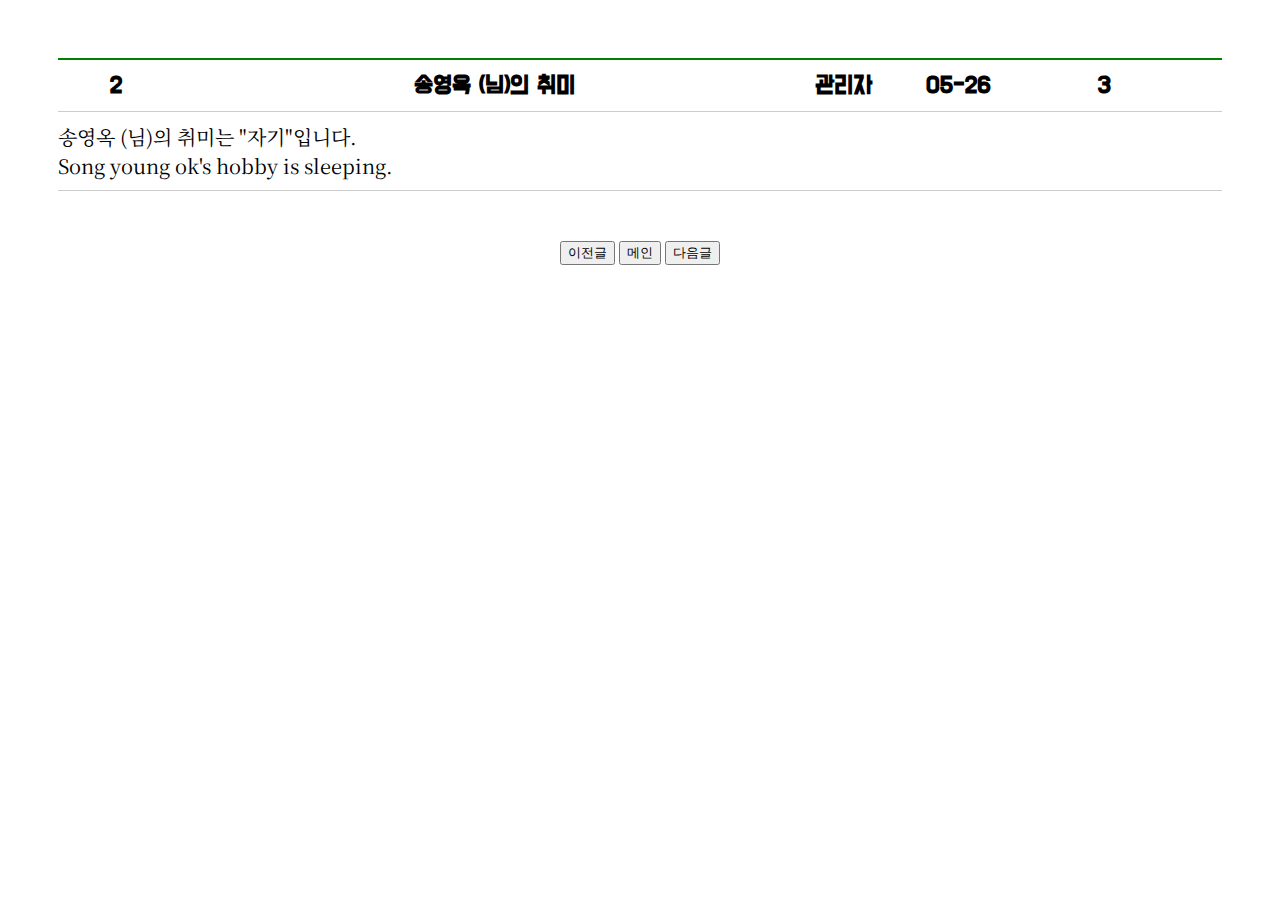
<file: 엄마_2번글.html>
<!DOCTYPE html>
<html>
  <head>
    <link href="https://fonts.googleapis.com/css2?family=Black+Han+Sans&display=swap" rel="stylesheet">
    <link href="https://fonts.googleapis.com/css2?family=Noto+Serif+KR:wght@500&display=swap" rel="stylesheet">
    <link href="https://fonts.googleapis.com/css2?family=Do+Hyeon&display=swap" rel="stylesheet">
    <meta charset="utf-8">
    <title>1</title>
    <style>
    .board_list_wrap{
      padding: 50px;
    }

    .board_list_head{
      border-top: 2px solid green;
      border-bottom: 1px solid #ccc
    }

    .board_list_body .item{
      border-bottom: 1px solid #ccc
    }

    .board_list_head,
    .board_list_body .item{
      font-size:0px;
    }

    .board_list_head>div,
    .board_list_body .item>div{
      font-family: 'Do Hyeon', sans-serif;
      display:inline-block;
      font-size: 25px;
      text-align: center;
      padding: 10px 0;
    }

    .board_list_head>div{
      font-weight: 600;
    }

    .board_list .number{
      width: 10%;
    }

    .board_list .title{
      width: 55%;
    }

    .board_list_body div .title{
      text-align: left;
    }

    .board_list_body div .title a:hover{
      text-decoration: underline;
    }

    .board_list .writer{
      width: 10%;
    }

    .board_list .date{
      width: 15%;
    }

    .board_list .view{
      width: 10%;
    }
    .board_list_body .item>div{
      font-size: 20px;
      text-align: left;
      font-family: 'Noto Serif KR', serif;
    }
    .buttons{
      text-align: center;
    }
  </style>
  </head>
  <body>
    <div class="board_list_wrap">
      <div class="board_list">
        <div class="board_list_head">
          <div class="number">2</div>
          <div class="title"> 송영옥 (님)의 취미 </div>
          <div class="wrtier">관리자</div>
          <div class="date">05-26</div>
          <div class="view">3</div>
        </div>
        <div class="board_list_body">
          <div class="item">
            <div class="body">송영옥 (님)의 취미는 "자기"입니다.<br> Song young ok's hobby is sleeping.
           </div>
          </div>
        </div>
      </div>
    </div>
    <div class="buttons">
      <input type="button" value="이전글" onclick="location.href='엄마_1번글.html'">
      <input type="button" value="메인" onclick="location.href='엄마.html'">
      <input type="button" value="다음글" onclick="location.href='엄마_3번글.html'">
    </div>
  </body>
</html>
</file>
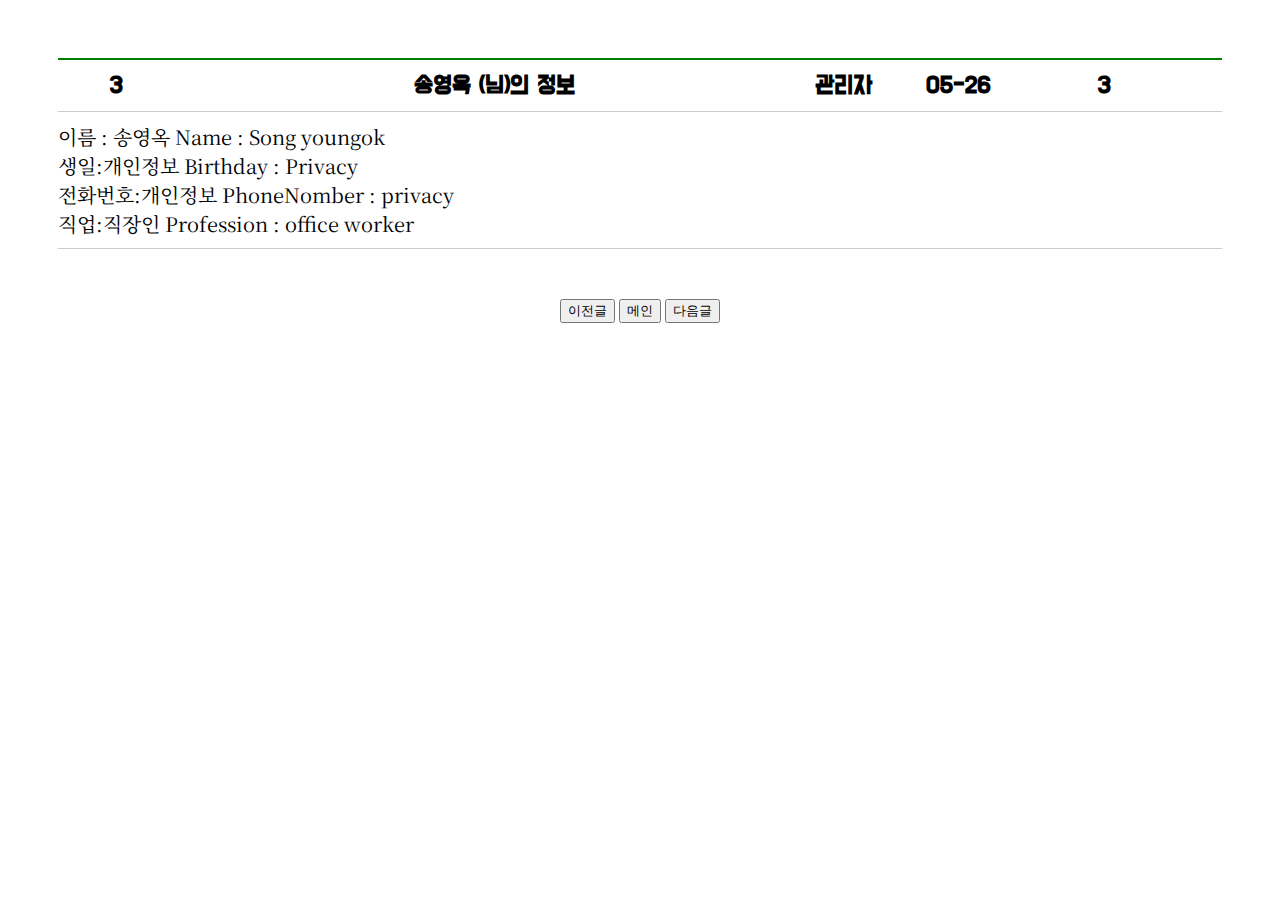
<file: 엄마_3번글.html>
<!DOCTYPE html>
<html>
  <head>
    <link href="https://fonts.googleapis.com/css2?family=Black+Han+Sans&display=swap" rel="stylesheet">
    <link href="https://fonts.googleapis.com/css2?family=Noto+Serif+KR:wght@500&display=swap" rel="stylesheet">
    <link href="https://fonts.googleapis.com/css2?family=Do+Hyeon&display=swap" rel="stylesheet">
    <meta charset="utf-8">
    <title>1</title>
    <style>
    .board_list_wrap{
      padding: 50px;
    }

    .board_list_head{
      border-top: 2px solid green;
      border-bottom: 1px solid #ccc
    }

    .board_list_body .item{
      border-bottom: 1px solid #ccc
    }

    .board_list_head,
    .board_list_body .item{
      font-size:0px;
    }

    .board_list_head>div,
    .board_list_body .item>div{
      font-family: 'Do Hyeon', sans-serif;
      display:inline-block;
      font-size: 25px;
      text-align: center;
      padding: 10px 0;
    }

    .board_list_head>div{
      font-weight: 600;
    }

    .board_list .number{
      width: 10%;
    }

    .board_list .title{
      width: 55%;
    }

    .board_list_body div .title{
      text-align: left;
    }

    .board_list_body div .title a:hover{
      text-decoration: underline;
    }

    .board_list .writer{
      width: 10%;
    }

    .board_list .date{
      width: 15%;
    }

    .board_list .view{
      width: 10%;
    }
    .board_list_body .item>div{
      font-size: 20px;
      text-align: left;
      font-family: 'Noto Serif KR', serif;
    }
    .buttons{
      text-align: center;
    }
  </style>
  </head>
  <body>
    <div class="board_list_wrap">
      <div class="board_list">
        <div class="board_list_head">
          <div class="number">3</div>
          <div class="title"> 송영옥 (님)의 정보 </div>
          <div class="wrtier">관리자</div>
          <div class="date">05-26</div>
          <div class="view">3</div>
        </div>
        <div class="board_list_body">
          <div class="item">
            <div class="body">이름 : 송영옥 Name : Song youngok <br>생일:개인정보 Birthday : Privacy<br>전화번호:개인정보 PhoneNomber : privacy<br>직업:직장인 Profession : office worker
           </div>
          </div>
        </div>
      </div>
    </div>
    <div class="buttons">
      <input type="button" value="이전글" onclick="location.href='엄마_2번글.html'">
      <input type="button" value="메인" onclick="location.href='엄마.html'">
      <input type="button" value="다음글" onclick="location.href='엄마_4번글.html'">
    </div>
  </body>
</html>
</file>
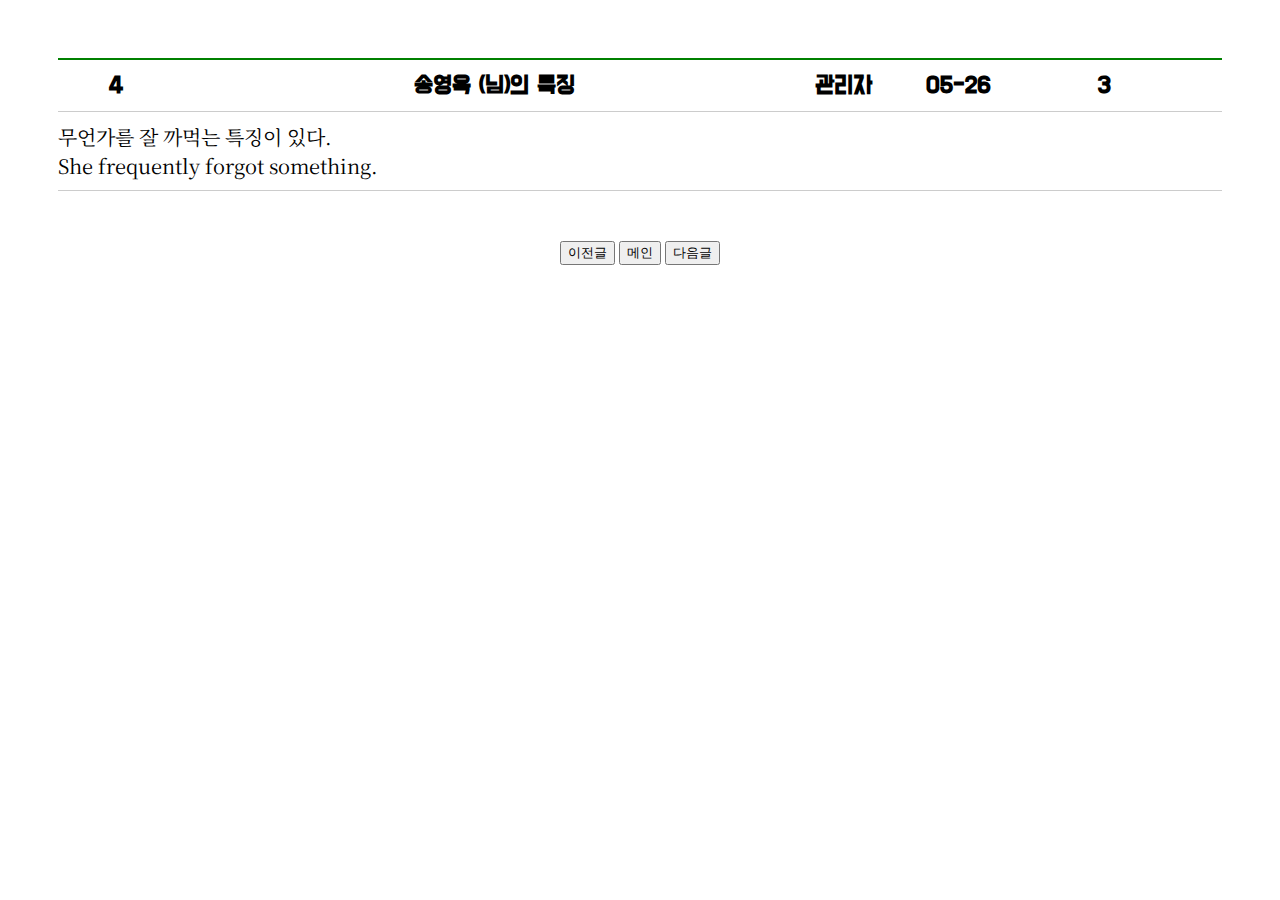
<file: 엄마_4번글.html>
<!DOCTYPE html>
<html>
  <head>
    <link href="https://fonts.googleapis.com/css2?family=Black+Han+Sans&display=swap" rel="stylesheet">
    <link href="https://fonts.googleapis.com/css2?family=Noto+Serif+KR:wght@500&display=swap" rel="stylesheet">
    <link href="https://fonts.googleapis.com/css2?family=Do+Hyeon&display=swap" rel="stylesheet">
    <meta charset="utf-8">
    <title>1</title>
    <style>
    .board_list_wrap{
      padding: 50px;
    }

    .board_list_head{
      border-top: 2px solid green;
      border-bottom: 1px solid #ccc
    }

    .board_list_body .item{
      border-bottom: 1px solid #ccc
    }

    .board_list_head,
    .board_list_body .item{
      font-size:0px;
    }

    .board_list_head>div,
    .board_list_body .item>div{
      font-family: 'Do Hyeon', sans-serif;
      display:inline-block;
      font-size: 25px;
      text-align: center;
      padding: 10px 0;
    }

    .board_list_head>div{
      font-weight: 600;
    }

    .board_list .number{
      width: 10%;
    }

    .board_list .title{
      width: 55%;
    }

    .board_list_body div .title{
      text-align: left;
    }

    .board_list_body div .title a:hover{
      text-decoration: underline;
    }

    .board_list .writer{
      width: 10%;
    }

    .board_list .date{
      width: 15%;
    }

    .board_list .view{
      width: 10%;
    }
    .board_list_body .item>div{
      font-size: 20px;
      text-align: left;
      font-family: 'Noto Serif KR', serif;
    }
    .buttons{
      text-align: center;
    }
  </style>
  </head>
  <body>
    <div class="board_list_wrap">
      <div class="board_list">
        <div class="board_list_head">
          <div class="number">4</div>
          <div class="title"> 송영옥 (님)의 특징 </div>
          <div class="wrtier">관리자</div>
          <div class="date">05-26</div>
          <div class="view">3</div>
        </div>
        <div class="board_list_body">
          <div class="item">
            <div class="body">무언가를 잘 까먹는 특징이 있다.<br>She frequently forgot something.
           </div>
          </div>
        </div>
      </div>
    </div>
    <div class="buttons">
      <input type="button" value="이전글" onclick="location.href='엄마_3번글.html'">
      <input type="button" value="메인" onclick="location.href='엄마.html'">
      <input type="button" value="다음글" onclick="location.href='엄마_5번글.html'">
    </div>
  </body>
</html>
</file>
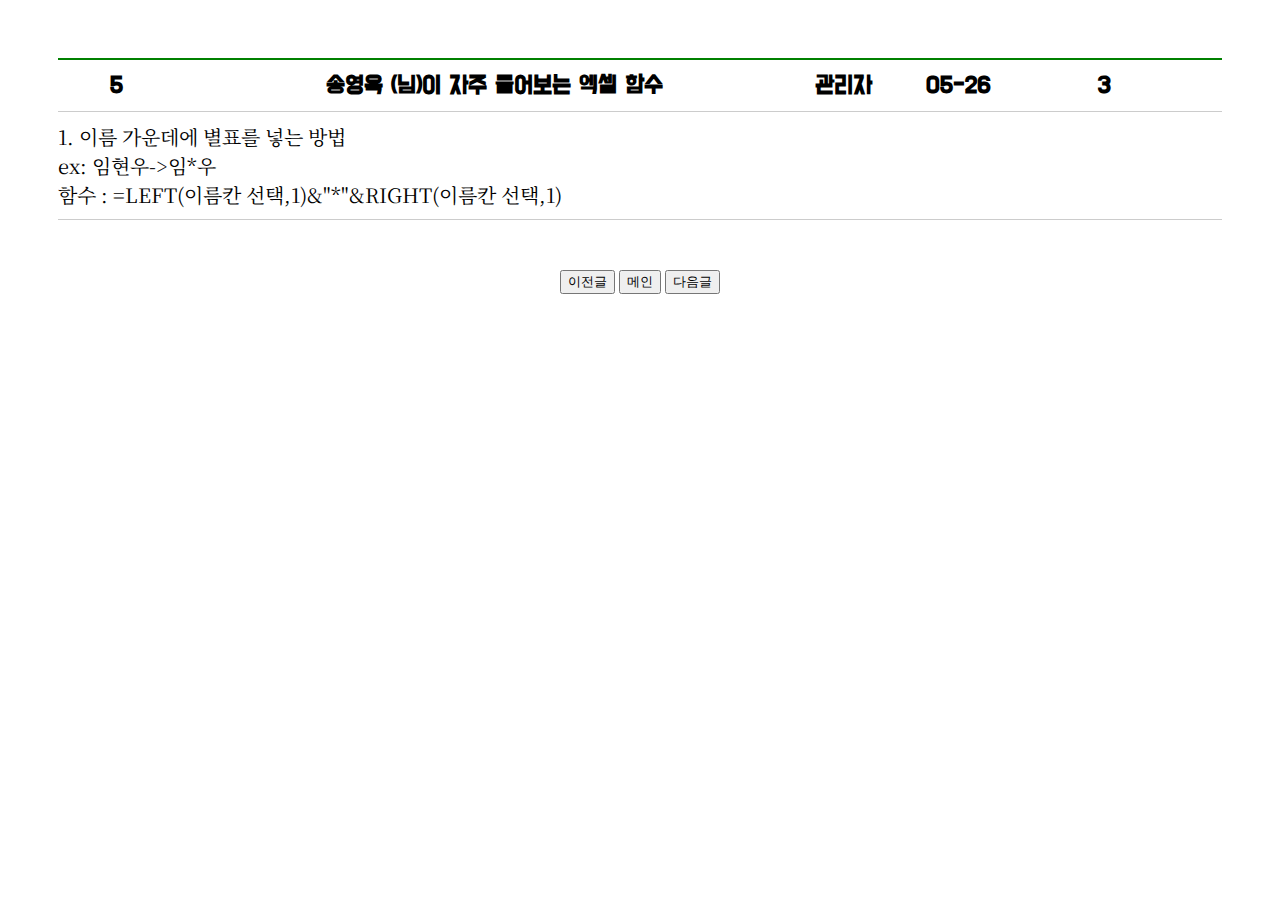
<file: 엄마_5번글.html>
<!DOCTYPE html>
<html>
  <head>
    <link href="https://fonts.googleapis.com/css2?family=Black+Han+Sans&display=swap" rel="stylesheet">
    <link href="https://fonts.googleapis.com/css2?family=Noto+Serif+KR:wght@500&display=swap" rel="stylesheet">
    <link href="https://fonts.googleapis.com/css2?family=Do+Hyeon&display=swap" rel="stylesheet">
    <meta charset="utf-8">
    <title>1</title>
    <style>
    .board_list_wrap{
      padding: 50px;
    }

    .board_list_head{
      border-top: 2px solid green;
      border-bottom: 1px solid #ccc
    }

    .board_list_body .item{
      border-bottom: 1px solid #ccc
    }

    .board_list_head,
    .board_list_body .item{
      font-size:0px;
    }

    .board_list_head>div,
    .board_list_body .item>div{
      font-family: 'Do Hyeon', sans-serif;
      display:inline-block;
      font-size: 25px;
      text-align: center;
      padding: 10px 0;
    }

    .board_list_head>div{
      font-weight: 600;
    }

    .board_list .number{
      width: 10%;
    }

    .board_list .title{
      width: 55%;
    }

    .board_list_body div .title{
      text-align: left;
    }

    .board_list_body div .title a:hover{
      text-decoration: underline;
    }

    .board_list .writer{
      width: 10%;
    }

    .board_list .date{
      width: 15%;
    }

    .board_list .view{
      width: 10%;
    }
    .board_list_body .item>div{
      font-size: 20px;
      text-align: left;
      font-family: 'Noto Serif KR', serif;
    }
    .buttons{
      text-align: center;
    }
  </style>
  </head>
  <body>
    <div class="board_list_wrap">
      <div class="board_list">
        <div class="board_list_head">
          <div class="number">5</div>
          <div class="title"> 송영옥 (님)이 자주 물어보는 엑셀 함수 </div>
          <div class="wrtier">관리자</div>
          <div class="date">05-26</div>
          <div class="view">3</div>
        </div>
        <div class="board_list_body">
          <div class="item">
            <div class="body"> 1. 이름 가운데에 별표를 넣는 방법<br>ex: 임현우->임*우<br>함수 : =LEFT(이름칸 선택,1)&"*"&RIGHT(이름칸 선택,1) 
           </div>
          </div>
        </div>
      </div>
    </div>
    <div class="buttons">
      <input type="button" value="이전글" onclick="location.href='엄마_4번글.html'">
      <input type="button" value="메인" onclick="location.href='엄마.html'">
      <input type="button" value="다음글" onclick="alert('다음 글이 없습니다.')">
    </div>
  </body>
</html>
</file>
<file: 대방산업 (완료)/css/main.css>
@charset "utf-8";
@import url('https://fonts.googleapis.com/css2?family=Bebas+Neue&family=Noto+Sans+KR:wght@400;500;700&display=swap');
/* layout */
body{
    font-family: 'Noto Sans KR', sans-serif;
    font-size: 14px;
}

.wrap {
    width:100%;
    overflow: hidden;
}

.en{
    font-family: 'Bebas Neue', cursive;
}

/* header */
header{
    width: 100%;
    position: fixed;
    z-index: 100;
    background: #191a1a;
}

.innerHeader{
    padding : 0 60px;
    height: 90px;
    transition : all 0.3s;
}

.innerHeader .logo{
    width: 200px;
    height: 36px;
    float: left;
    margin-top: 28px;
    transition: all 0.3s;
}

.innerHeader .logo a{
    display: block;
    width: 100%;
    height: 100%;
    position: relative;
}

.innerHeader .logo a img{
    width: 100%;
    position: absolute;
    top: 0;
    left: 0;
    transition: all 0.3s;
}

.innerHeader .logo a img:nth-child(2){
    opacity: 0;
}

/* gnb */
.gnb{
    position: absolute;
    left: 50%;
    transform : translateX(-50%);
    width: 800px;
}

.gnb>li{
    float:left;
    width: 20%;
    height: 90px;
    line-height: 90px;
    position:relative;
    transition: all 0.3s;
}

.gnb>li>a{
    display:block;
    width: 100%;
    height: 100%;
    text-align: center;
    color: white;
    font-size: 18px;
    font-weight: 500;
}

.gnb>li>a:before{
    position: absolute;
    content:'';
    background: #f8b922;
    width: 75%;
    height: 100%;
    z-index: -1;
    left: 50%;
    transform:translateX(-50%);
    top:-90px;
    opacity: 0;
    transition: all 0.3s;
}

.gnb li:hover>a:before, .gnb li>a:focus:before{
    opacity: 1;
    top:0;
}

.gnb ul.inner{
    position: absolute;
    top:80px;
    left: 12%;
    width: 160px;
    background: white;
    box-shadow: 2px 2px 8px rgba(0,0,0,0.1);
    padding: 0;
    box-sizing: border-box;
    line-height: 0px;
    opacity: 0;
    transition: opacity 0.5s, top 0.5s;
    overflow: hidden;
}

.gnb ul.inner.on{
    top:90px;
    padding: 10px 25px;
    line-height: 50px;
    opacity: 1;
}

.gnb ul.inner a{
    display: block;
    width: 100%;
    height: 100%;
    font-size: 17px;
}

.gnb ul.inner a span{
    display:inline-block;
    position: relative;
}

.gnb ul.inner a span:after{
    content:'';
    width: 0%;
    height: 2px;
    background: #f8b922;
    position: absolute;
    left: 0;
    bottom: 8px;
    transition: all 0.3s;
}

.gnb ul.inner a:hover span:after,.gnb ul.inner a:focus span:after{
    width: 100%;
    padding-right: 10px;
}

/* fixHeader */
header.on .innerHeader{
    height: 60px;
    transition: all 0.4;
}

header.on .innerHeader .logo{
    margin-top: 13px;
    transition: all 0.4;
}

header.on .innerHeader .logo a img:nth-child(1){
    opacity: 0;
}

header.on .innerHeader .logo a img:nth-child(2){
    opacity: 1;
}

header.on .innerHeader .gnb > li{
    height: 60px;
    line-height: 60px;
    transition: all 0.4;
}

header.on .gnb ul.inner.on{
    top: 60px;
}

/* section.visual */
.visual .slide li{
    position: relative;
    width: 100%;
    height: 870px;
    text-align: center;
    color:white;
}

.visual .slide li:before{
    content: '';
    width: 32px;
    height: 32px;
    position: absolute;
    left: 50%;
    transform: translateX(-50%);
    top: 22%;
    background: url(../img/symbol.png) no-repeat center/cover;
    z-index: 1;
}

.visual .slide li img{
    height: 100%;
    width: auto;
    position: absolute;
    left: 50%;
    transform: translateX(-50%) scale(1);
    top: 0;
}

.visual .slide li .txt{
    position: absolute;
    width: 100%;
    top: 34%;
    font-size: 135px;
    line-height: 1;
    letter-spacing: 12px;
}

.visual .slide li a{
    display: inline-block;
    position: absolute;
    left: 50%;
    transform: translateX(-50%);
    bottom: 27%;
    font-size: 20px;
    letter-spacing: 1px;
}

.visual .slide li a:after{
    content:'';
    width: 65%;
    height: 2px;
    position: absolute;
    left: 50%;
    transform: translateX(-50%);
    bottom: -6px;
    background: #f8b922;
    transition: all 0.3s;
}

.visual .slide li a:hover:after, .visual .slide li a:focus:after{
    width: 100%;
    transition: all 0.3s;
}

/* mask */
.visual .slide li .mask{
    display: block;
    position: absolute;
    top: 0;
    width: 1px;
    height: 100%;
    background: rgba(255,255,255,0.35);
}

.visual .slide li .mask.a {
    left: 0%;
}

.visual .slide li .mask.b {
    left: 25%;
}

.visual .slide li .mask.c {
    left: 50%;
}

.visual .slide li .mask.d {
    left: 75%;
}

/* 화살표 */

.slick-arrow{
    position: absolute;
    top: 50%;
    transform: translateY(-50%);
    z-index: 20;
    background: none;
    width: 110px;
    height: 52px;
    border: none;
    text-align: right;
    text-transform: uppercase;
    font-size: 20px;
    color:#fff;
    letter-spacing: 2px;
    font-family: 'Bebas Neue', cursive;
}

.slick-next{
    right: 0;
    text-align: left;
}

.slick-arrow:after{
    content:'';
    position: absolute;
    left: 0;
    top: 50%;
    transform: translateY(-50%);
    width: 55%;
    height: 2px;
    background: #fff;
}

.slick-next:after{
    left:45%;
}

.slick-arrow:before{
    content: '';
    width: 0%;
    height: 100%;
    background: #fff;
    position: absolute;
    top: 0;
    transition: all 0.4s;
    z-index: -1;
}

.slick-next:before{
    right: 0;
}

.slick-prev:before{
    left: 0;
}

/* 화살표 호버 효과 */

.slick-arrow:hover{
    color:#000;
    transition: all 0.3s;
    cursor: pointer;
}

.slick-arrow:hover:before{
    width: 112%;
}

.slick-arrow:hover:after{
    background: #f8b922;
}

/* 인디케이터 */
.visual .slide .slick-dots{
    position: absolute;
    bottom: 10%;
    left: 50%;
    transform: translateX(-50%);
    z-index: 20;
}

.visual .slide .slick-dots li{
    width: 2px;
    height: 20px;
    float: left;
    margin: 0 10px;
}

.visual .slide .slick-dots li:before{
    display: none;
}

.visual .slide .slick-dots li button{
    width: 100%;
    height: 100%;
    background: #fff;
    border:none;
    text-indent: -9999px;
}

.visual .slide .slick-dots:hover, .visual .slide .slick-dots button:hover{
    cursor: pointer;
}

/* 활성화된 슬라이드 인디케이터 크기와 색 변경 */

.visual .slide .slick-dots li.slick-active button{
    background: #f8b922;
    height: 28px;
    margin-top: -12px;
    transition: height 0.3s;
}

/* 슬라이드 애니메이션 */
/* 1. 노란게이지바 */

.visual .slick-active:after{
    content:'';
    width: 100%;
    height: 5px;
    background: #f8b922;
    position: absolute;
    left: 0;
    bottom: 0;
    animation-name: bar;
    animation-duration: 6s;
}

@keyframes bar{
    0%{width: 0%;}
    100%{width: 100%;}
}

/* 2. 마스크 애니메이션 */

@keyframes mask{
    0%{width: 25%; background: #000;}
    50%{width: 25%; background: #000;}
    99%{background: #000;}
}

.visual .slick-active .mask.a{
    animation-name: mask;
    animation-duration: 0.4s;
}

.visual .slick-active .mask.b{
    animation-name: mask;
    animation-duration: 0.6s;
}

.visual .slick-active .mask.c{
    animation-name: mask;
    animation-duration: 0.8s;
}

.visual .slick-active .mask.d{
    animation-name: mask;
    animation-duration: 1s;
}

/* splitting text animation */

.visual .slick-active .splitting .char {
    display: inline-block;
    animation: slide-up 1s cubic-bezier(.5, 0, .5, 1) both;
    animation-delay: calc(60ms * var(--char-index));
}

@keyframes slide-up{
    0%{transform: translateY(30px);
    opacity: 0;}
    80%{transform: translateY(30px);
        opacity: 0;}
}

/* FIND OUT MORE 버튼 애니메이션 */

.visual .slick-active a{
    animation-name: slide-up2;
    animation-duration: 1s;
}

@keyframes slide-up2{
    0%{bottom: 20%;opacity: 0;}
    60%{bottom: 20%;opacity: 0;}
}

.visual .slick-active img{
    animation-name: img;
    animation-duration: 7s;
}

@keyframes img{
    0%{transform: scale(1.2) translateX(-50%);}
}

/* contents */
.contents{
    position: relative;
    background: #fff;
}

.contents .line{
    display: block;
    position: absolute;
    top: 0;
    width: 1px;
    height: 100%;
    background: #eee;
}

.contents .line.a{
    left: 25%;
}

.contents .line.b{
    left: 50%;
}

.contents .line.c{
    left: 75%;
}

/*information*/

.contents .information .scrollBox{
    width: 1200px;
    margin:0 auto;
    position: relative;
    margin-bottom: 150px;
}

.contents .information .scrollBox .scroll{
    display: block;
    width: 350px;
    height: 60px;
    background: #f8b922;
    padding-left: 25px;
    box-sizing: border-box;
    font-size: 20px;
    letter-spacing: 2px;
    position: relative;
    line-height: 60px;
}

.contents .information .scrollBox .scroll span{
    width: 60px;
    height: 60px;
    position: absolute;
    right: 0;
    top: 0;
    animation: scroll linear 0.8s 0s infinite;
}

.contents .information .scrollBox .scroll span img{
    width: 100%;
}

@keyframes scroll{
    0%{top:0;}
    50%{top: 7px;}
    100%{top: 0;}
}

.contents .inner{
    width: 1200px;
    margin: 0 auto;
    position: relative;
}

.contents .inner:after{
    content:'';
    width: 3px;
    height: 60px;
    position: absolute;
    left: 50%;
    top: -60px;
    transform: translateX(-50%);
    background: #f8b922;
}

/* 공통된 타이틀 */

.contents .title{
    color:#666;

}

.contents .title .en{
    font-size:62px;
    letter-spacing: 10px;
    color: #5d6168;
    line-height: 1.1;
}

.contents .title p{
    font-size: 24px;
    margin-top: 15px;
}

/*공통된 버튼(FIND OUT MORE)*/
.contents .more{
    display: inline-block;
    position: absolute;
    left: 0;
    bottom: 0;
    font-size: 22px;
    padding-bottom: 8px;
    color: #666;
}

.contents .more:after{
    content: '';
    width:70%;
    height: 4px;
    background: #f8b922;
    position: absolute;
    bottom: 0;
    left: 0;
    transition: all 0.3s;
}

.contents .more:hover:after{
    width: 100%;
}

/* innder:after 애니메이션 */

.motion:after{
    animation-name: slide-down;
    animation-duration: 0.5s;
}

@keyframes slide-down{
    0%{transform:translateY(-80px); opacity: 0;}
}

/* .slide2 */
.contents .slideBox{
    width: 1200px;
    margin: 0 auto;
    position: relative;
    height: 500px;
    margin-top: 50px;
}

.contents .slideBox .slide2{
    width: 1500px;
    position: absolute;
    right: -50%;
}

.contents .slideBox .slide2 li{
    margin-right:50px;
}

.contents .slideBox .slide2 li a{
    display: block;
    width: 100%;
    height: 100%;
    position: relative;
}

.contents .slideBox .slide2 li a p.img{
    width: 100%;
    height: 100%;
    overflow: hidden;
    position: relative;
}

.contents .slideBox .slide2 li a p.img img{
    width: 100%;
    height: 500px;
    transition: all 2s;
}

/* 테두리호버효과 */
.contents .slideBox .slide2 li a:before{
    content:'';
    width: 0%;
    height: 6px;
    background: #f8b922;
    position: absolute;
    top: 0;
    left: 0;
    opacity: 0;
    z-index: 2;
    transition: all 0.3s;
}

.contents .slideBox .slide2 li a:after{
    content:'';
    width: 0%;
    height: 6px;
    background: #f8b922;
    position: absolute;
    bottom: 0;
    right: 0;
    opacity: 0;
    z-index: 2;
}

.contents .slideBox .slide2 li a .img:before{
    content:'';
    width: 6px;
    height: 0;
    background: #f8b922;
    position: absolute;
    bottom: 0;
    left: 0;
    opacity: 0;
    z-index: 2;
    transition: all 0.3s;
}

.contents .slideBox .slide2 li a .img:after{
    content:'';
    width: 6px;
    height: 100%;
    background: #f8b922;
    position: absolute;
    top: 0;
    right: 0;
    opacity: 0;
    z-index: 2;
}

.contents .slideBox .slide2 li a:hover:before, .contents .slideBox .slide2 li a:hover:after{
    opacity: 1;
    width: 100%;
}
.contents .slideBox .slide2 li a .img:hover:before, .contents .slideBox .slide2 li a .img:hover:after{
    opacity: 1;
    height: 100%;
}

/* 이미지 검정 BG, 아이콘 */

.contents .slideBox .slide2 li a:hover img{
    transform: scale(1.1);
}

.contents .slideBox .slide2 li a .img span:before{
    content:'';
    width: 100%;
    height: 100%;
    background: rgba(3,3,3,0.4);
    position: absolute;
    left: 0;
    top: 0;
    opacity: 0;
    transition: all 0.3s;
    z-index: 1;
}

.contents .slideBox .slide2 li a .img span:hover:before{
    opacity: 1;
}

.contents .slideBox .slide2 li a .img span:after{
    content: '';
    width: 45px;
    height: 45px;
    background: url(../img/more.png)no-repeat center;
    border:1px solid #fff;
    position: absolute;
    left: 50%;
    top: 50%;
    transform: translate(-50%, -50%) scale(0);
    transition: all 0.4s;
    transition-delay: 0.15s;
    z-index: 2;
}

.contents .slideBox .slide2 li a .img span:hover:after{
    transform: translate(-50%, -50%) scale(1);
}

/* slick-dots */
.contents .slideBox .slide2 .slick-dots{
    position: absolute;
    left: -300px;
    top: 50%;
    transform:translateY(-50%);
}

.contents .slideBox .slide2 .slick-dots button{
    height: 35px;
    background: none;
    border:none;
    font-size:16px;
    position: relative;
    padding-left:40px;
    margin-bottom: 50px;
    text-align: left;
    color:#000000;
}

.contents .slideBox .slide2 .slick-dots button:before{
    content: '01';
    font-weight: bold;
    color:#666;
    font-size: 30px;
    font-family: 'Bebas Neue', cursive;
    position: absolute;
    top: 0;
    left: 0;
    letter-spacing: -1px;
}

.contents .slideBox .slide2 .slick-dots li:nth-child(2) button:before{content:'02';}

.contents .slideBox .slide2 .slick-dots li:nth-child(3) button:before{content:'03';}

.contents .slideBox .slide2 .slick-dots li:nth-child(4) button:before{content:'04';}

.contents .slideBox .slide2 .slick-dots button:hover{
    cursor: pointer;
}

/* 슬라이드 현재페이지 표시 밑줄 애니메이션 */
.contents .slideBox .slide2 .slick-dots .slick-active{
    position: relative;
    transition: all 0.3s;
}

.contents .slideBox .slide2 .slick-dots .slick-active:after{
    content: '';
    width: 400px;
    height: 4px;
    background: #f8b922;
    position: absolute;
    left: 0;
    bottom:30px;
    animation-name: line;
    animation-duration: 0.3s;
}

@keyframes line{
    0%{left: -500px; opacity: 0;}
}

/*타이틀 영어 애니*/
.motion .char{
    display: inline-block;
    animation: slide-up2 0.4s cubic-bezier(.5, 0, .5, 1) both;
    animation-delay: calc(60ms * var(--char-index));
}

@keyframes slide-up2{
    0%{transform: translateY(30px);
    opacity: 0;}
    30%{transform: translateY(30px);
        opacity: 0;}
}

/*타이틀 한글 애니*/
.motion .title p{
    animation: slide-up2;
    animation-duration: 1s;
}

/*video*/
.contents .video{
    height: 650px;
    padding: 130px 0;
    box-sizing:border-box;
    margin-top: 150px;
    background: url(../img/video3.jpg)no-repeat center left 50%/cover;
    position: relative;
}

.contents .video.motion{
    background: url(../img/video3.jpg)no-repeat center left 20%/cover;
    transition: all 1s;
}

.contents .video .inner:after{
    display: none;
}

.contents .video .inner{
    overflow: hidden;
}

.contents .video .inner .title{
    margin-top: 70px;
    color: #fff;
    float: left;
}

.contents .video .inner .title .en{
    color: #fff;
    font-size:28px;
    letter-spacing: 8px;
}

.contents .video .inner .title p{
    font-size:54px;
    font-weight: bold;
}

.contents .video .inner .videoBox{
    float: right;
    position: relative;
    width: 690px;
    height: 391px;
}

.contents .video .inner .videoBox iframe{
    position: absolute;
    display: none;
}

.contents .video .inner .videoBox .mask{
    width: 100%;
    height: 100%;
    position: absolute;
}

.contents .video .inner .videoBox .mask span{
    display: block;
    width: 100%;
    height: 100%;
    position: relative;
}

.contents .video .inner .videoBox .mask span img{
    width: 100%;
    transition: all 1s;
}

.contents .video .inner .more{
    color: #fff;
    bottom: 80px;
}

/* 비디오 호버 효과 */
.contents .video .inner .videoBox:hover{
    cursor: pointer;
}

.contents .video .inner .videoBox .mask:before{
    content:'';
    width: 0%;
    height: 6px;
    background: #f8b922;
    position: absolute;
    top: 0;
    left: 0;
    opacity: 0;
    z-index: 2;
    transition: all 0.3s;
}

.contents .video .inner .videoBox .mask:after{
    content:'';
    width: 0%;
    height: 6px;
    background: #f8b922;
    position: absolute;
    bottom: 0;
    right: 0;
    opacity: 0;
    z-index: 2;
}

.contents .video .inner .videoBox .mask span:before{
    content:'';
    width: 6px;
    height: 0;
    background: #f8b922;
    position: absolute;
    bottom: 0;
    left: 0;
    opacity: 0;
    z-index: 2;
    transition: all 0.3s;
}

.contents .video .inner .videoBox .mask span:after{
    content:'';
    width: 6px;
    height: 100%;
    background: #f8b922;
    position: absolute;
    top: 0;
    right: 0;
    opacity: 0;
    z-index: 2;
}

.contents .video .inner .videoBox .mask:hover:before, .contents .video .inner .videoBox .mask:hover:after{
    opacity: 1;
    width: 100%;
}
.contents .video .inner .videoBox .mask span:hover:before, .contents .video .inner .videoBox .mask span:hover:after{
    opacity: 1;
    height: 100%;
}

/* BUSINESS */
.contents .business{
    position: relative;
}

.contents .business .inner{
    position: absolute;
    width: 476px;
    top: 0;
    left: 25%;
    padding: 150px 0 100px;
}

.contents .business .inner:after{
    top: 0;
    left: 0;
}

.contents .business .list{
    width: 1520px;
    height: 1250px;
    margin: auto;
    position: relative;
}


.contents .business .list li{
    position: absolute;
}

.contents .business .list li:nth-child(1){
    left: -50px;
    top: 500px;
}

.contents .business .list li:nth-child(2){
    right: 193px;
    top: 150px;
}

.contents .business .list li:nth-child(3){
    right: -50px;
    bottom: 0;
}

.contents .business .list li a{
    display: block;
    width: 100%;
    height: 100%;
    position: relative;
}

.contents .business .list li a .img{
    overflow: hidden;
}

.contents .business .list li a .img img{
    width: 100%;
    vertical-align: bottom;
    transition: all 1s;
}

.contents .business .list li a .txt{
    position: absolute;
    background: #fff;
    width: 300px;
    height: 455px;
    padding: 50px 0 0 40px;
    box-sizing: border-box;
    border: 1px solid #f8b922;
    line-height:1.2;
    box-shadow: 3px 3px 10px rgba(0,0,0,0.2);
    transition :all 0.3s;
}

/* 크기위치 다르게 변경 */

.contents .business .list li:nth-child(1) a .txt{
    width: 455px;
    height: 330px;
    right: -200px;
    top: 50px;
}

.contents .business .list li:nth-child(2) a .txt{
    left: -100px;
    top: 40px;
}

.contents .business .list li:nth-child(3) a .txt{
    left: -100px;
    top: -40px;
}

.contents .business .list li a .txt h3{
    font-size: 40px;
    font-weight: normal;
    letter-spacing: 1px;
    margin-bottom: 30px;
}

.contents .business .list li a .txt h3 span{
    color: #f8b922;
}

.contents .business .list li a .txt p{
    font-size:16px;
    color:#666;
}

.contents .business .list li a .icon{
    position: absolute;
    width: 45px;
    height: 45px;
    border:1px solid #f8b922;
    bottom: 40px;
    left: 40px;
    transition: all 0.3s; 
}

.contents .business .list li a .icon:after{
    content:'';
    width: 2px;
    height: 15px;
    position: absolute;
    left: 50%;
    top: 50%;
    transform:translate(-50%, -50%);
    background: #f8b922;
}

.contents .business .list li a .icon:before{
    content:'';
    width: 15px;
    height: 2px;
    position: absolute;
    left: 50%;
    top: 50%;
    transform:translate(-50%, -50%);
    background: #f8b922;
}

/* 호버효과 */
.contents .business .list li a:hover .img img{
    transform: scale(1.1);
}

.contents .business .list li a:hover .txt{
    background: #f8b922;
}

.contents .business .list li a:hover h3, .contents .business .list li a:hover h3 span, .contents .business .list li a:hover p{
    color: #fff;
}

.contents .business .list li a:hover .icon{
    border-color: #fff;
}

.contents .business .list li a:hover .icon:after, .contents .business .list li a:hover .icon:before{
    background: #fff;
}

/* 각각 스크롤 모션 - 이미지가 좌우에서 나오도록 애니메이션 */
.contents .business .list li.motion a .img img{
    animation-name: list;
    animation-duration: 1s;
}

@keyframes list{
    0%{transform: translateX(-200px); opacity: 0;}
    30%{transform: translateX(-200px); opacity: 0;}
}

.contents .business .list li.motion:nth-child(2) a .img img{
    animation-name: list2;
    animation-duration: 1s;
}

@keyframes list2{
    0%{transform: translateX(200px); opacity: 0;}
    30%{transform: translateX(200px); opacity: 0;}
}

/* news */
.contents .news{
    position: relative;
    padding: 380px 0 220px;
    background: url(../img/news.png)no-repeat right bottom;
}

.contents .news .inner{
    position: absolute;
    top: 0;
    left: 25%;
    padding: 150px 0 100px;
    width: 476px;
}

.contents .news .inner:after{
    display: none;
}

.contents .news .symbol{
    position: absolute;
    left: 10%;
    top: 200px;
    width: 200px;
}

.contents .news .symbol img{
    width: 100%;
}

.contents .news .newsList{
    width: 50%;
    margin: auto;
}

.contents .news .newsList li{
    margin-bottom: 20px;
    position: relative;
}

.contents .news .newsList li a{
    display: block;
    width: 100%;
    height: 100%;
    background: #f6f6f6;
    padding: 30px 40px;
    box-sizing: border-box;
    position: relative;
    transition: all 0.3s;
}

.contents .news .newsList li a .category{
    display: block;
    width: 100%;
    background: #f8b922;
    float: left;
    width: 60px;
    height:60px;
    text-align: center;
    padding-top: 5px;
    box-sizing: border-box;
    font-size: 16px;
    color: #fff;
    margin-right: 50px;
}

.contents .news .newsList li:first-child a .category{
    background: #19293d;
}

.contents .news .newsList li a .subject{
    display: block;
    font-size: 20px;
    font-weight: bold;
    color:#333;
}

.contents .news .newsList li a .date{
    font-size: 18px;
    color: #999;
    font-weight: normal;
    margin: 20px;
    display: block;
}

.contents .news .newsList li a .desc{
    margin-left:110px;
    display: block;
    text-align: justify;
    font-size: 15px;
}

/* 호버효과 */

.contents .news .newsList li a:hover{
    background: #fff;
    box-shadow: 4px 4px 10px rgba(0, 0, 0, 0.3);
}

.contents .news .newsList li a:hover{
    cursor: pointer;
}

.contents .news .newsList li:before{
    content:'';
    width: 0%;
    height: 1px;
    background: linear-gradient(90deg, #f8b922 0%,#ffeb00 100%);
    position: absolute;
    top: 0;
    left: 0;
    opacity: 0;
    z-index: 2;
    transition: all 0.3s;
}

.contents .news .newsList li:after{
    content:'';
    width: 0%;
    height: 1px;
    background: linear-gradient(90deg, #ffeb00 0%,#f8b922 100%);
    position: absolute;
    bottom: 0;
    right: 0;
    opacity: 0;
    z-index: 2;
}

.contents .news .newsList li a:before{
    content:'';
    width: 1px;
    height: 0;
    background: linear-gradient(90deg, #fff 0%,#f8b922 100%);
    position: absolute;
    bottom: 0;
    left: 0;
    opacity: 0;
    z-index: 2;
    transition: all 0.3s;
}

.contents .news .newsList li a:after{
    content:'';
    width: 1px;
    height: 100%;
    background: linear-gradient(90deg, #f8b922 0%,#fff 100%);
    position: absolute;
    top: 0;
    right: 0;
    opacity: 0;
    z-index: 2;
}
.contents .news .newsList li:hover:before, .contents .news .newsList li:hover:after{
    opacity: 1;
    width: 100%;
}
.contents .news .newsList li a:hover:before, .contents .news .newsList li a:hover:after{
    opacity: 1;
    height: 100%;
}

/* 심볼 애니메이션 */
.contents .news .symbol.motion{
    animation-name: slide-up2;
    animation-duration: 1s;
}

/* 커리어 */
.contents .career{
    position: relative;
    background: url(../img/career.jpg)no-repeat right -100% center/50%;
    height: 445px;
}

.contents .career .inner{
    padding: 80px 0;
    margin: auto;
}

.contents .career .inner:after{
    left:133px; 
    top:-60px;
}

.contents .career .inner p{
    color:#c7a77d;
    font-size: 35px;
    font-weight: bold;
}

/* 스크롤 */
.contents .career.motion{
    background: url(../img/career.jpg)no-repeat right 0% center/50%;
    transition: all 0.6s;
}

/* 커스터머 */
.contents .customers{
    margin: 180px 0 0;
    background: url(../img/customer.jpg)no-repeat center/cover;
    position: relative;
    padding: 100px 0;
    transition:all 1s;
}

.contents .customers .inner{
    overflow: hidden;
}

.contents .customers .inner .en, .contents .customers .inner p{
    color: white;
}

.contents .customers .inner .left{
    float: left;
    padding-bottom: 80px;
}

.contents .customers .inner .right{
    float: right;
    margin-top: 80px;
}

.contents .customers .inner .right li{
    float: left;
    margin-left: 25px;
}

.contents .customers .inner .right li a{
    display: block;
    border: 1px solid rgba(255,255,255,0.4) ;
    box-sizing: border-box;
    position: relative;
    transition: all 0.3s;
}

.contents .customers .inner .right li a:after{
    content:'FAQ';
    position: absolute;
    left: 0;
    bottom: 17%;
    font-size: 18px;
    color: rgba(255,255,255,0.8);
    text-transform: uppercase;
    width: 100%;
    text-align: center;
}

.contents .customers .inner .right li:nth-child(1) a:after{
    font-family: 'Bebas Neue', cursive;
    font-size: 23px;
    font-weight: normal;
    letter-spacing: 1px;
}

.contents .customers .inner .right li:nth-child(2) a:after{
    content: '마감재';
}

.contents .customers .inner .right li:nth-child(3) a:after{
    content: '관심단지등록';
}

.contents .customers .inner .right li:nth-child(4) a:after{
    content: '1:1문의';
}

.contents .customers .inner .right li a:hover{
    border-color:#f8b922 ;
    background:#f8b922 ;
}

/* 스크롤모션 */
.contents .customers.motion .inner .right li{
    animation-name: customers; 
    animation-duration: 0.7s;
}

.contents .customers.motion .inner .right li:nth-child(3){
    animation-duration: 0.9s;
}

.contents .customers.motion .inner .right li:nth-child(2){
    animation-duration: 1.1s;
}

.contents .customers.motion .inner .right li:nth-child(4){
    animation-duration: 1.3s;
}

@keyframes customers {
    0%{transform: scale(0.4); opacity: 0;}
    50%{transform: scale(0.4); opacity: 0;}
}

/* FOOTER */
footer{
    background: #191a1a;
    padding: 30px 60px;
    color: #666;
}

footer ul{
    clear:both;
    margin-bottom: 10px;
    overflow: hidden;
}

footer ul:first-child{
    font-weight: bold;
    color: #aaa;
    font-size: 15px;
}

footer ul li{
    float: left;
    margin-right: 20px;
}

footer p{
    clear: both;
    font-family: 'Bebas Neue', cursive;
    letter-spacing: 1px;
    font-size:15px;
}
</file>
